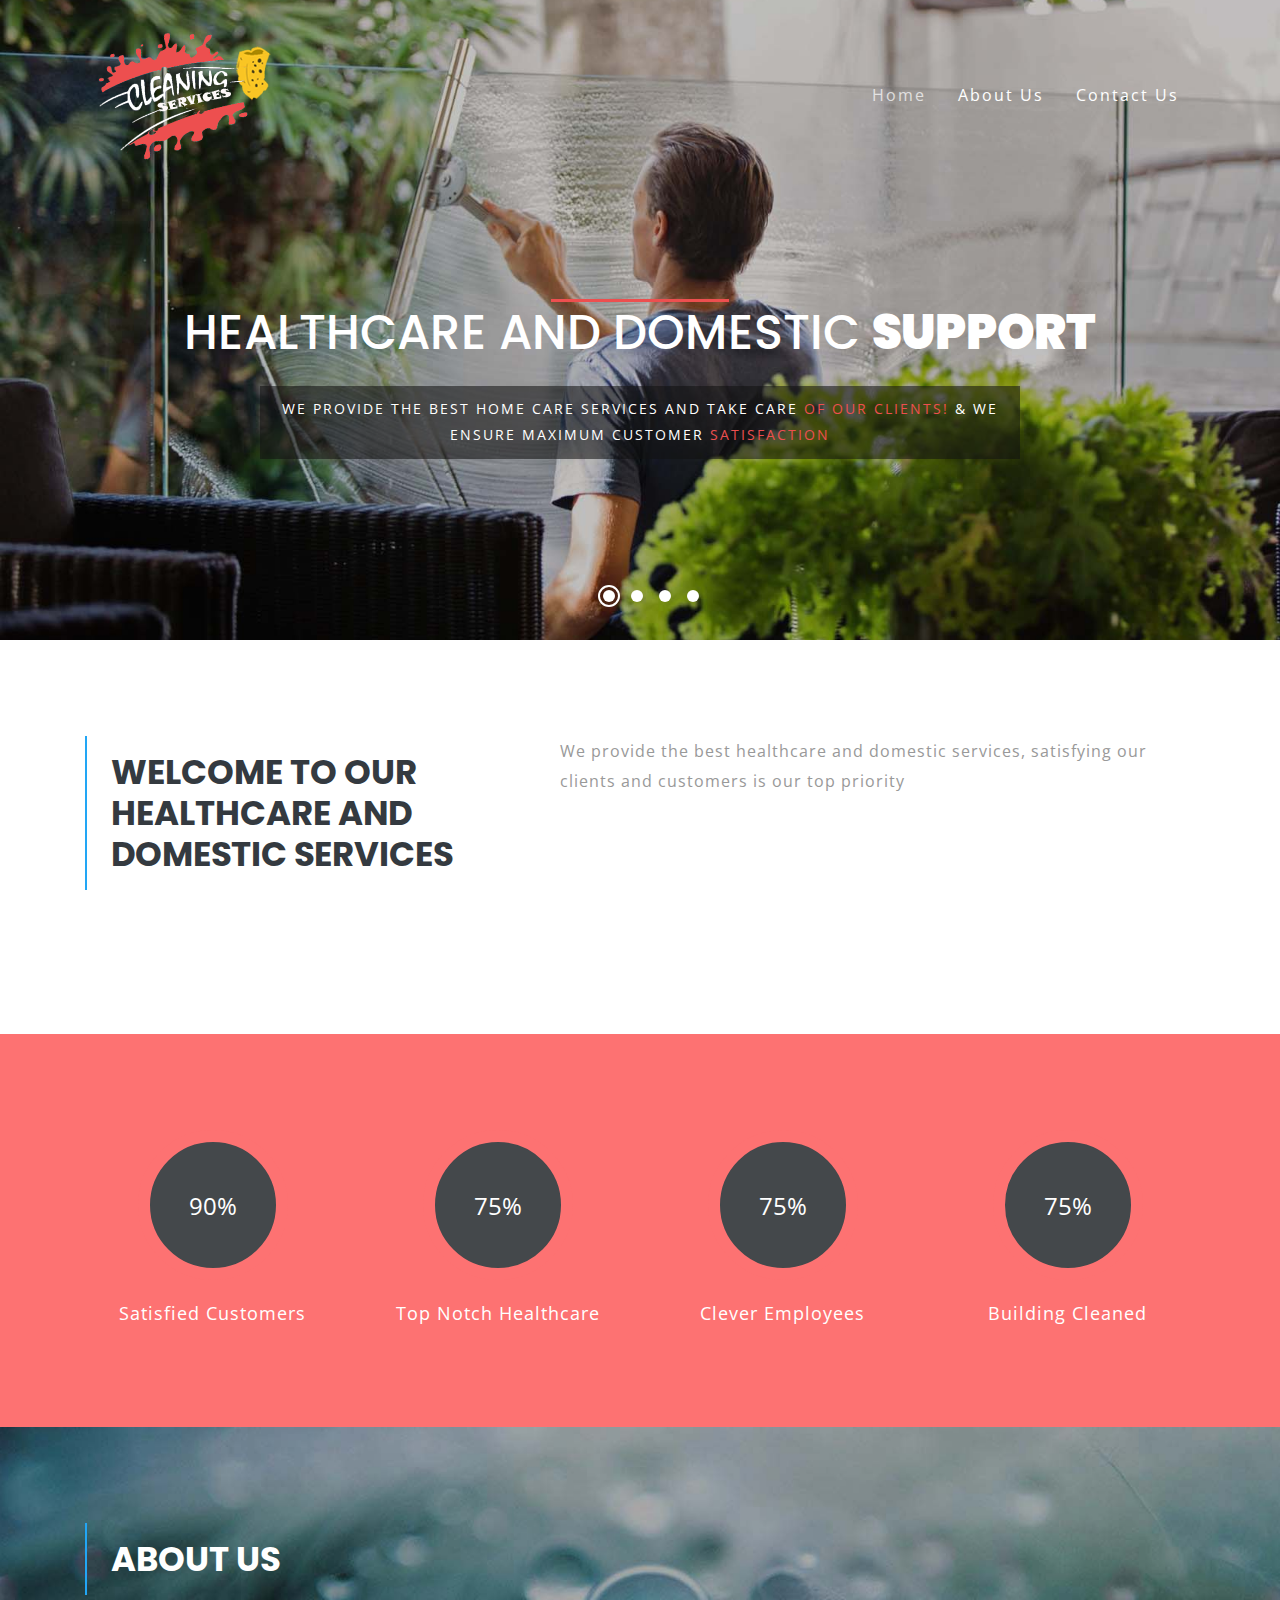
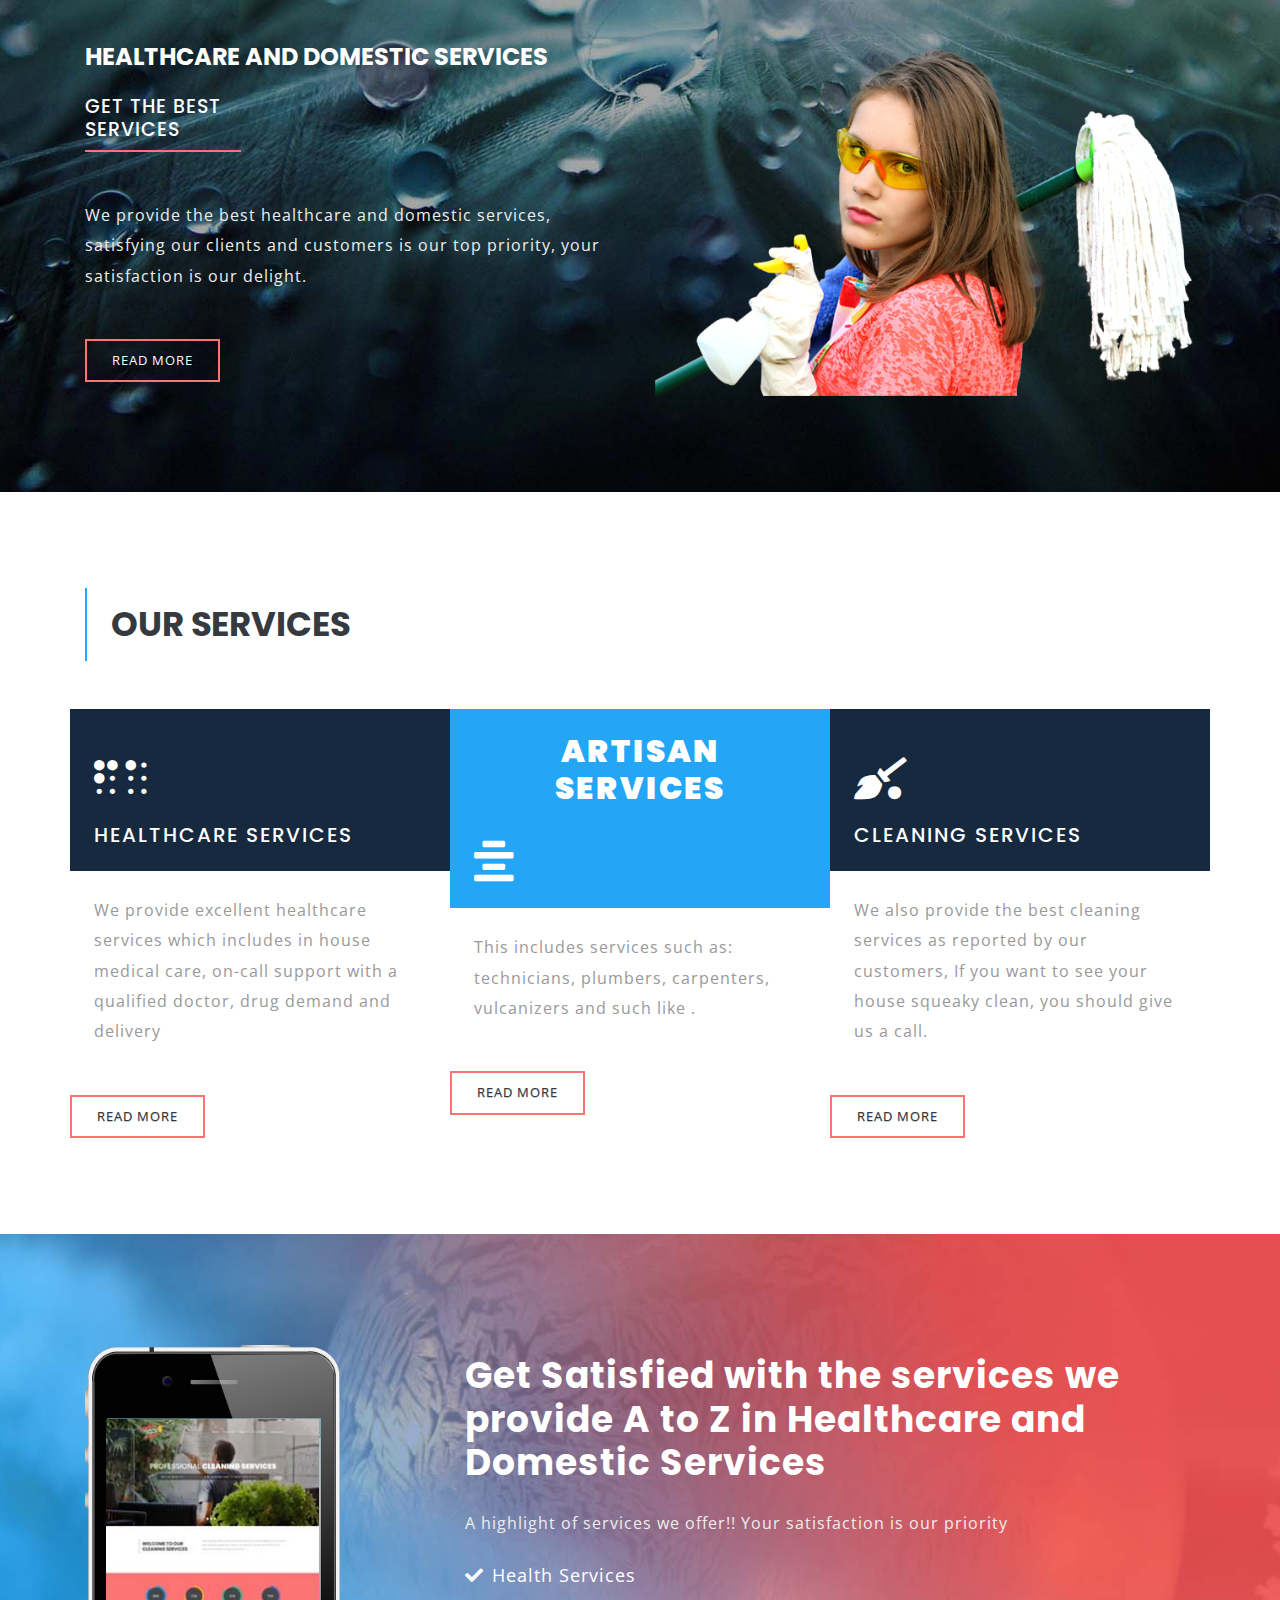
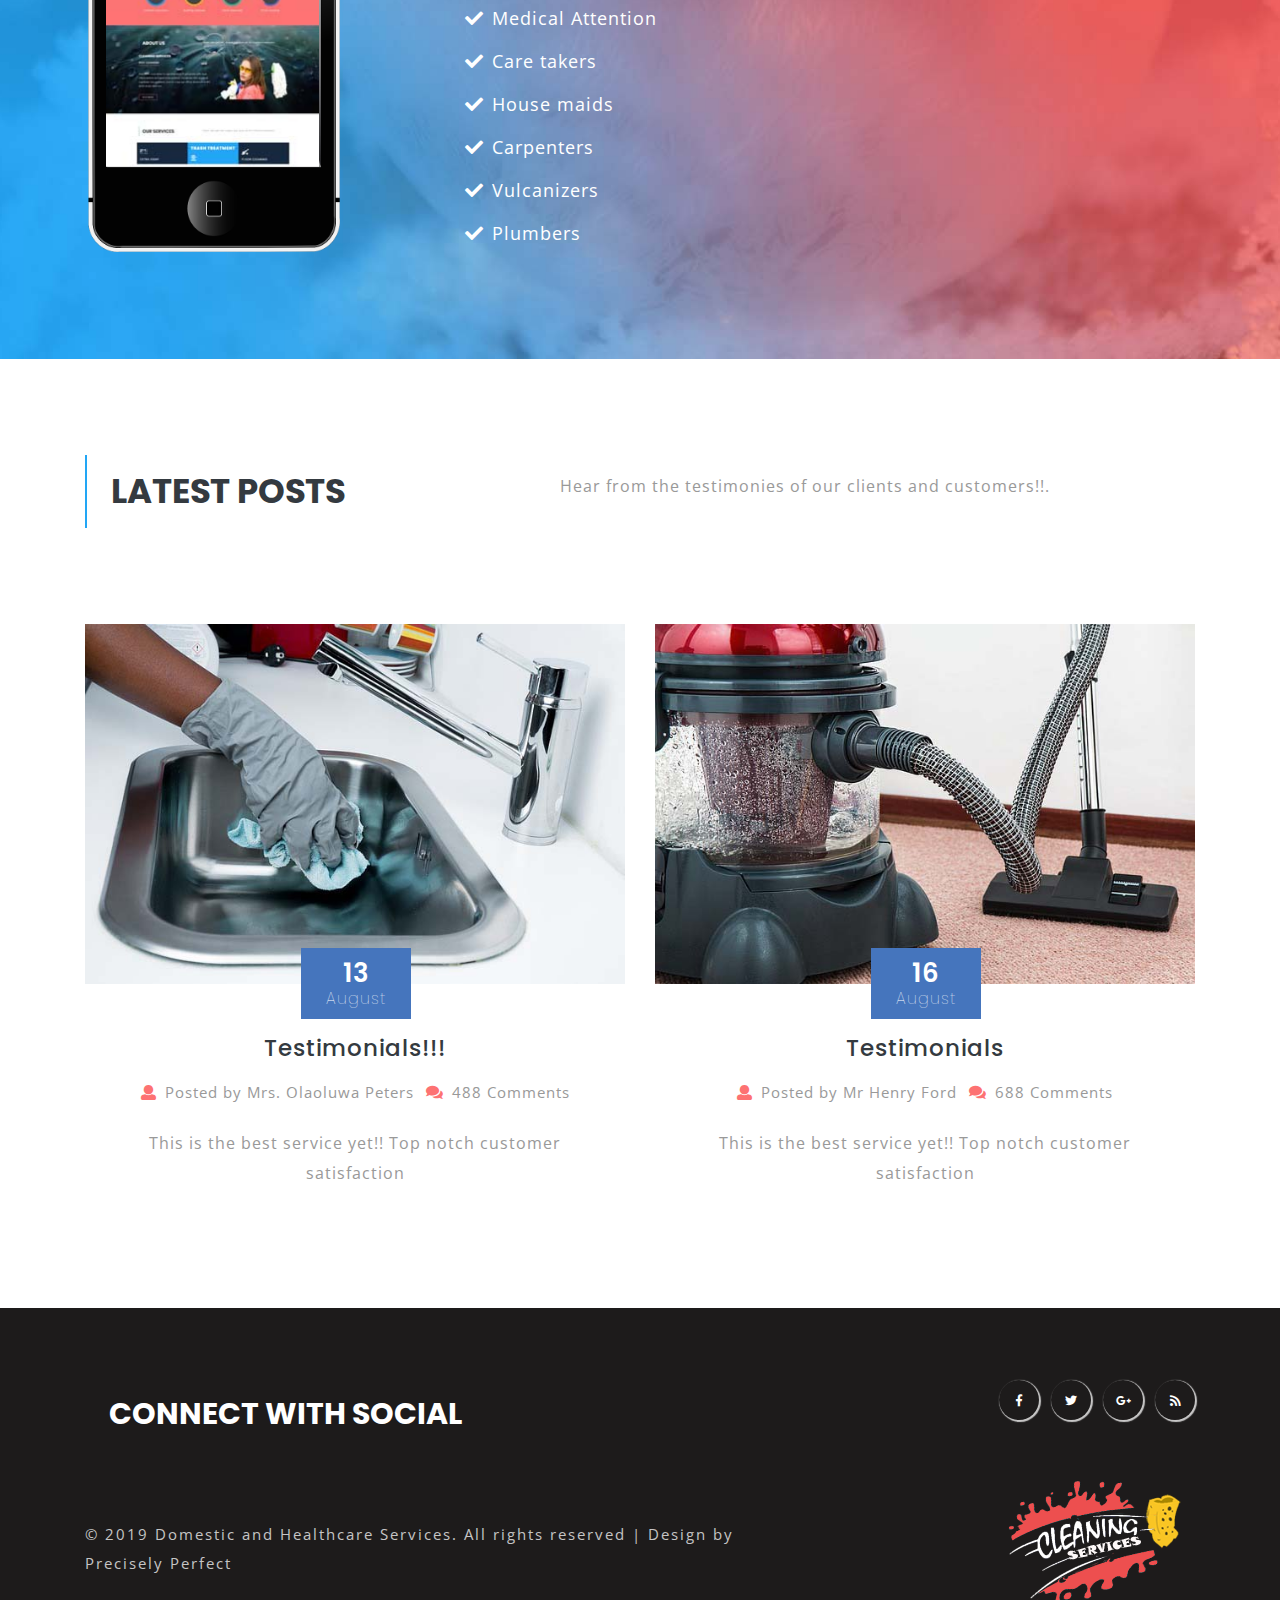
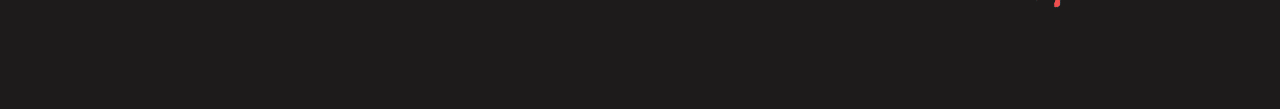
<file: web/index.html>
<!--
Author: W3layouts
Author URL: http://w3layouts.com
License: Creative Commons Attribution 3.0 Unported
License URL: http://creativecommons.org/licenses/by/3.0/
-->

<!DOCTYPE html>
<html lang="zxx">

<head>
	<title>Cleaning Services Home Service Category Bootstrap Responsive Template | Home :: W3layouts</title>
	<!-- Meta tag Keywords -->
	<meta name="viewport" content="width=device-width, initial-scale=1">
	<meta charset="UTF-8" />
	<meta name="keywords" content="Cleaning Services Responsive web template, Bootstrap Web Templates, Flat Web Templates, Android Compatible web template, Smartphone Compatible web template, free webdesigns for Nokia, Samsung, LG, SonyEricsson, Motorola web design" />
	<script>
		addEventListener("load", function () {
			setTimeout(hideURLbar, 0);
		}, false);

		function hideURLbar() {
			window.scrollTo(0, 1);
		}
	</script>
	<!-- //Meta tag Keywords -->

	<!-- Custom-Files -->
	<link rel="stylesheet" href="css/bootstrap.css">
	<!-- Bootstrap-Core-CSS -->
	<link rel="stylesheet" href="css/progresscircle.css">
	<!-- progress -->
	<link rel="stylesheet" href="css/style.css" type="text/css" media="all" />
	<!-- Style-CSS -->
	<link rel="stylesheet" href="css/fontawesome-all.css">
	<!-- Font-Awesome-Icons-CSS -->
	<!-- //Custom-Files -->

	<!-- Web-Fonts -->
	<link href="//fonts.googleapis.com/css?family=Open+Sans:300,300i,400,400i,600,600i,700,700i,800,800i&amp;subset=cyrillic,cyrillic-ext,greek,greek-ext,latin-ext,vietnamese"
	    rel="stylesheet">
	<link href="//fonts.googleapis.com/css?family=Poppins:100,100i,200,200i,300,300i,400,400i,500,500i,600,600i,700,700i,800,800i,900,900i&amp;subset=devanagari,latin-ext"
	    rel="stylesheet">
	<!-- //Web-Fonts -->

</head>

<body>
	<!-- header -->
	<header>
		<nav class="navbar navbar-expand-lg navbar-light py-0">
			<div class="container">
				<a class="navbar-brand" href="index.html">
					<img src="images/logo3.png" alt="" class="img-fluid">
				</a>
				<button class="navbar-toggler ml-md-auto" type="button" data-toggle="collapse" data-target="#navbarSupportedContent"
				    aria-controls="navbarSupportedContent" aria-expanded="false" aria-label="Toggle navigation">
					<span class="navbar-toggler-icon"></span>
				</button>

				<div class="collapse navbar-collapse" id="navbarSupportedContent">

					<ul class="navbar-nav ml-auto text-center">
						<li class="nav-item active">
							<a class="nav-link" href="index.html">Home
								<span class="sr-only">(current)</span>
							</a>
						</li>
						<li class="nav-item">
							<a class="nav-link" href="about.html">About Us</a>
						</li>
						<!-- <li class="nav-item dropdown">
							<a class="nav-link dropdown-toggle" href="#" id="navbarDropdown" role="button" data-toggle="dropdown"
							    aria-haspopup="true" aria-expanded="false">
								Pages
							</a>
							<div class="dropdown-menu" aria-labelledby="navbarDropdown">
								<a class="dropdown-item" href="single.html">Cleaner's Blog</a>
								<a class="dropdown-item" href="about.html">Team</a>
								<div class="dropdown-divider"></div>
								<a class="dropdown-item" href="gallery.html">Gallery</a>
							</div>
						</li> -->
						<!-- <li class="nav-item">
							<a class="nav-link" href="offers.html">Our Offers</a>
						</li> -->
						<li class="nav-item">
							<a class="nav-link" href="contact.html">Contact Us</a>
						</li>
					</ul>
				</div>
			</div>
		</nav>
	</header>
	<!-- //header -->

	<!-- banner -->
	<div class="callbacks_container">
		<ul class="rslides" id="slider3">
			<li>
				<div class="slider-info banner-w3-1">
					<div class="w3l-overlay">
						<div class="banner-text text-center container">
							<h3 class="text-white mb-4 text-uppercase">Healthcare and Domestic
								<span> Support</span>
							</h3>
							<p class="movetxt text-white text-uppercase">We provide the best home care services and take care
								<span>of our clients!</span> & We ensure maximum customer
								<span>satisfaction</span>
							</p>
						</div>
					</div>
				</div>
			</li>
			<li>
				<div class="slider-info banner-w3-2">
					<div class="w3l-overlay">
						<div class="banner-text text-center container">
							<h3 class="text-white mb-4 text-uppercase">Professional 
								<span> cleaning services</span>
							</h3>
							<p class="movetxt text-white text-uppercase">We like when it's
								<span>clean around!</span> & We working hard to make your place
								<span>clean</span>
							</p>
						</div>
					</div>
				</div>
			</li>
			<li>
				<div class="slider-info banner-w3-3">
					<div class="w3l-overlay">
						<div class="banner-text text-center container">
							<h3 class="text-white mb-4 text-uppercase">Professional
								<span> home care services</span>
							</h3>
							<p class="movetxt text-white text-uppercase">We like when it's
								<span>clean around!</span> & We working hard to make your place
								<span>clean</span>
							</p>
						</div>
					</div>
				</div>
			</li>
			<li>
				<div class="slider-info banner-w3-4">
					<div class="w3l-overlay">
						<div class="banner-text text-center container">
							<h3 class="text-white mb-4 text-uppercase">Professional
								<span> health care services</span>
							</h3>
							<p class="movetxt text-white text-uppercase">We provide immediate and satisfying
								<span>healthcare services!</span> 
								<span></span>
							</p>
						</div>
					</div>
				</div>
			</li>
		</ul>
	</div>
	<!-- //banner -->

	<!-- banner bottom -->
	<div class="about py-5">
		<div class="container py-xl-5 py-lg-3">
			<div class="row">
				<div class="col-lg-5 agileits_works-grid">
					<h3 class="tittle mb-xl-5 mb-4 text-dark text-uppercase font-weight-bold pl-4 py-3">Welcome to our
						<span>Healthcare and Domestic Services</span>
					</h3>
				</div>
				<div class="col-lg-7 agileits_works-grid1 mt-lg-0 mt-4">
					<p>We provide the best healthcare and domestic services, satisfying our clients and customers is our top priority</p>
				</div>
			</div>
		</div>
	</div>
	<!-- //banner bottom -->

	<!-- progress -->
	<div class="progress-w3ls py-5 text-center">
		<div class="container py-xl-5 py-lg-3">
			<div class="row">
				<div class="col-md-3 col-sm-6">
					<div class="progress blue">
						<span class="progress-left">
							<span class="progress-bar"></span>
						</span>
						<span class="progress-right">
							<span class="progress-bar"></span>
						</span>
						<div class="progress-value">90%</div>

					</div>
					<p class="text-white progress-texts mt-3">Satisfied Customers</p>
				</div>
				<div class="col-md-3 col-sm-6 mt-sm-0 mt-4">
					<div class="progress yellow">
						<span class="progress-left">
							<span class="progress-bar"></span>
						</span>
						<span class="progress-right">
							<span class="progress-bar"></span>
						</span>
						<div class="progress-value">75%</div>

					</div>
					<p class="text-white progress-texts mt-3">Top Notch Healthcare</p>
				</div>
				<div class="col-md-3 col-sm-6 mt-md-0 mt-4">
					<div class="progress green">
						<span class="progress-left">
							<span class="progress-bar"></span>
						</span>
						<span class="progress-right">
							<span class="progress-bar"></span>
						</span>
						<div class="progress-value">75%</div>

					</div>
					<p class="text-white progress-texts mt-3">Clever Employees</p>
				</div>
				<div class="col-md-3 col-sm-6 mt-md-0 mt-4">
					<div class="progress pink">
						<span class="progress-left">
							<span class="progress-bar"></span>
						</span>
						<span class="progress-right">
							<span class="progress-bar"></span>
						</span>
						<div class="progress-value">75%</div>
					</div>
					<p class="text-white progress-texts mt-3">Building Cleaned</p>
				</div>
			</div>
		</div>
	</div>
	<!-- //progress -->

	<!-- middle section -->
	<section class="middle-w3ls py-5">
		<div class="container py-xl-5 py-lg-3">
			<div class="row">
				<div class="col-lg-5 agileits_works-grid">
					<h2 class="tittle mb-xl-5 mb-4 text-white text-uppercase font-weight-bold pl-4 py-3">About Us</h2>
				</div>
				<div class="col-lg-7 para-right-title">
					<p class="py-3 text-white"></p>
				</div>
			</div>
			<div class="row">
				<div class="col-lg-6">
					<h4 class="text-white text-uppercase font-weight-bold">Healthcare and Domestic Services</h4>
					<h6 class="text-white text-uppercase sec-text border-bottom pb-2 mt-4">Get the best services</h6>
					<p class="my-5 white-forming">We provide the best healthcare and domestic services, satisfying our clients and customers is our top priority, 
						your satisfaction is our delight.</p>
					<a href="about.html" class="btn btn-sm animated-button victoria-two">Read More</a>
				</div>
				<div class="col-lg-6 mt-sm-0 mt-3">
					<img src="images/a1.png" alt="" class="img-fluid" />
				</div>
			</div>
		</div>
	</section>
	<!-- //middle section -->

	<!-- services -->
	<section class="services-w3ls py-5">
		<div class="container py-xl-5 py-lg-3">
			<div class="row">
				<div class="col-lg-5 agileits_works-grid">
					<h3 class="tittle mb-xl-5 mb-4 text-dark text-uppercase font-weight-bold pl-4 py-3">Our Services</h3>
				</div>
				<div class="col-lg-7 para-right-title">
					<!-- <p class="py-3">Totam rem aperiam, eaque ipsa quae ab illo inventore explicabo.</p> -->
				</div>
			</div>
			<div class="row">
				<div class="col-md-4 p-sm-0">
					<div class="icons-w3ls text-white p-4">
						<i class="fas fa-braille py-4"></i>
						<h5 class="text-uppercase">Healthcare Services</h5>
					</div>
					<p class="p-4">
						We provide excellent healthcare services which includes in house medical care, on-call support with a qualified doctor, drug demand and delivery</p>
					<a href="offers.html" class="btn btn-sm animated-button victoria-two text-dark mt-4">Read More</a>
				</div>
				<div class="col-md-4 p-sm-0 my-md-0 my-5">
					<div class="icons-w3ls text-white p-4 mid-sec-agile">
						<h5 class="text-uppercase pb-2 text-center">Artisan Services</h5>
						<i class="fas fa-align-center pt-4"></i>
					</div>
					<p class="p-4">This includes services such as:
							technicians,
							plumbers,
							carpenters,
							vulcanizers and such like
							 .</p>
					<a href="#" class="btn btn-sm animated-button victoria-two text-dark mt-4">Read More</a>
				</div>
				<div class="col-md-4 p-sm-0">
					<div class="icons-w3ls text-white p-4">
						<i class="fas fa-quidditch py-4"></i>
						<h5 class="text-uppercase">Cleaning Services</h5>
					</div>
					<p class="p-4">We also provide the best cleaning services as reported by our customers, If you want to see your house squeaky clean, you should give us a call.</p>
					<a href="#" class="btn btn-sm animated-button victoria-two text-dark mt-4">Read More</a>
				</div>
			</div>
		</div>
	</section>
	<!-- //services -->

	<!-- mobile section -->
	<div class="feature py-5">
		<div class="container py-xl-5 py-lg-3">
			<div class="row">
				<div class="col-xl-3 col-lg-4">
					<div class="phone text-lg-left text-center">
						<img alt="" src="images/iphone.png" class="img-fluid phone-img-w3ls">
						<div class="iphone5-screen">
							<div id="carouselExampleSlidesOnly" class="carousel slide" data-ride="carousel">
								<!-- Wrapper for slides -->
								<div class="carousel-inner">
									<div class="carousel-item item-1 active">
									</div>
									<div class="carousel-item item-2">
									</div>
									<div class="carousel-item item-3">
									</div>
									<div class="carousel-item item-4">
									</div>
								</div>
							</div>
						</div>
					</div>
				</div>
				<div class="col-xl-8 col-lg-7 offset-xl-1 mt-4">
					<h3 class="text-white font-weight-bold text-mobile-w3">Get Satisfied with the services we provide A to Z in
						Healthcare and Domestic Services</h3>
					<p class="white-forming my-4">A highlight of services we offer!! Your satisfaction is our priority
						</p>
					<ul class="list-unstyled text-white">
						<li class="list-agiles">
							<i class="fas fa-check mr-2"></i>Health Services</li>
						<li class="list-agiles my-3">
							<i class="fas fa-check mr-2"></i>Medical Attention</li>
						<li class="list-agiles my-3">
							<i class="fas fa-check mr-2"></i>Care takers</li>
						<li class="list-agiles my-3">
							<i class="fas fa-check mr-2"></i>House maids</li>
						<li class="list-agiles my-3">
							<i class="fas fa-check mr-2"></i>Carpenters</li>
						<li class="list-agiles my-3">
							<i class="fas fa-check mr-2"></i>Vulcanizers</li>
						<li class="list-agiles my-3">
							<i class="fas fa-check mr-2"></i>Plumbers</li>
					</ul>
				</div>
			</div>
		</div>
	</div>
	<!-- //mobile section -->

	<!-- posts -->
	<section class="news-w3ls py-5">
		<div class="container py-xl-5 py-lg-3">
			<div class="row">
				<div class="col-lg-5 agileits_works-grid">
					<h3 class="tittle mb-xl-5 mb-4 text-dark text-uppercase font-weight-bold pl-4 py-3">Latest Posts</h3>
				</div>
				<div class="col-lg-7 para-right-title">
					<p class="py-3">Hear from the testimonies of our clients and customers!!.
					</p>
				</div>
			</div>
			<div class="row package-grids mt-5">
				<div class="col-md-6 posts-w3ls">
					<div class="price-top">
						<a href="single.html">
							<img src="images/l2.jpg" alt="" class="img-fluid" />
						</a>
						<h3>13
							<span>August</span>
						</h3>
					</div>
					<div class="post-w3ls-bottom p-4 text-center">
						<h4 class="text-dark mb-3 mt-4">Testimonials!!!</h4>
						<ul class="list-unstyled">
							<li class="mr-2">
								<a href="single.html">
									<i class="fas fa-user mr-2"></i>Posted by Mrs. Olaoluwa Peters</a>
							</li>
							<li>
								<a href="single.html">
									<i class="fas fa-comments mr-2"></i>488 Comments</a>
							</li>
						</ul>

						<p class="mt-4">
							This is the best service yet!! Top notch customer satisfaction
						</p>
					</div>
				</div>
				<div class="col-md-6 posts-w3ls mt-md-0 mt-4">
					<div class="price-top">
						<a href="single.html">
							<img src="images/l1.jpg" alt="" class="img-fluid" />
						</a>
						<h3>16
							<span>August</span>
						</h3>
					</div>
					<div class="post-w3ls-bottom p-4 text-center">
						<h4 class="text-dark mb-3 mt-4">Testimonials</h4>
						<ul class="list-unstyled">
							<li class="mr-2">
								<a href="single.html">
									<i class="fas fa-user mr-2"></i>Posted by Mr Henry Ford</a>
							</li>
							<li>
								<a href="single.html">
									<i class="fas fa-comments mr-2"></i>688 Comments</a>
							</li>
						</ul>

						<p class="mt-4">This is the best service yet!! Top notch customer satisfaction</p>
					</div>
				</div>
			</div>
		</div>
	</section>
	<!-- //posts -->

	<!-- footer -->
	<footer class="py-4">
		<div class="container py-xl-5 py-lg-3">
			<div class="row">
				<div class="col-md-8 footer-title">
						<h1 class="tittle text-white text-uppercase font-weight-bold pl-4 py-3">Connect with Social</h1>
				</div>
				<div class="col-md-4 logo-2 text-md-right text-center mt-md-0 mt-4">
					<!-- social icons -->
					<div class="social-icons text-md-right text-center">
						<ul class="list-unstyled">
							<li>
								<a href="#" class="fab fa-facebook-f icon-border facebook rounded-circle"> </a>
							</li>
							<li class="mx-2">
								<a href="#" class="fab fa-twitter icon-border twitter rounded-circle"> </a>
							</li>
							<li>
								<a href="#" class="fab fa-google-plus-g icon-border googleplus rounded-circle"> </a>
							</li>
							<li class="ml-2">
								<a href="#" class="fas fa-rss icon-border rss rounded-circle"> </a>
							</li>
						</ul>
					</div>
					<!-- //social icons -->
				</div>
			</div>
			<div class="row">
				<div class="col-md-8 copy">
					<p class="mt-md-5 pt-md-4">&copy; 2019 Domestic and Healthcare Services. All rights reserved | Design by
						Precisely Perfect
					</p>
				</div>
				<div class="col-md-4 logo-2 text-md-right text-center">
					<a class="logo-footer" href="index.html">
						<img src="images/logo3.png" alt="" class="img-fluid">
					</a>
				</div>
			</div>
		</div>
	</footer>
	<!-- //footer -->

	<!-- Js files -->
	<!-- JavaScript -->
	<script src="js/jquery-2.2.3.min.js"></script>
	<!-- Default-JavaScript-File -->

	<!-- Banner Responsiveslides -->
	<script src="js/responsiveslides.min.js"></script>
	<script>
		// You can also use "$(window).load(function() {"
		$(function () {
			// Slideshow 4
			$("#slider3").responsiveSlides({
				auto: true,
				pager: true,
				nav: false,
				speed: 500,
				namespace: "callbacks",
				before: function () {
					$('.events').append("<li>before event fired.</li>");
				},
				after: function () {
					$('.events').append("<li>after event fired.</li>");
				}
			});

		});
	</script>
	<!-- // Banner Responsiveslides -->

	<!-- progresscircle -->
	<script src="js/progresscircle.js"></script>
	<script>
		$('.circlechart').circlechart(); // Initialization
	</script>
	<!-- //progresscircle -->

	<!-- smooth scrolling -->
	<script src="js/SmoothScroll.min.js"></script>
	<!-- move-top -->
	<script src="js/move-top.js"></script>
	<!-- easing -->
	<script src="js/easing.js"></script>
	<!--  necessary snippets for few javascript files -->
	<script src="js/cleaning.js"></script>

	<script src="js/bootstrap.js"></script>
	<!-- Necessary-JavaScript-File-For-Bootstrap -->

	<!-- //Js files -->

</body>

</html>
</file>
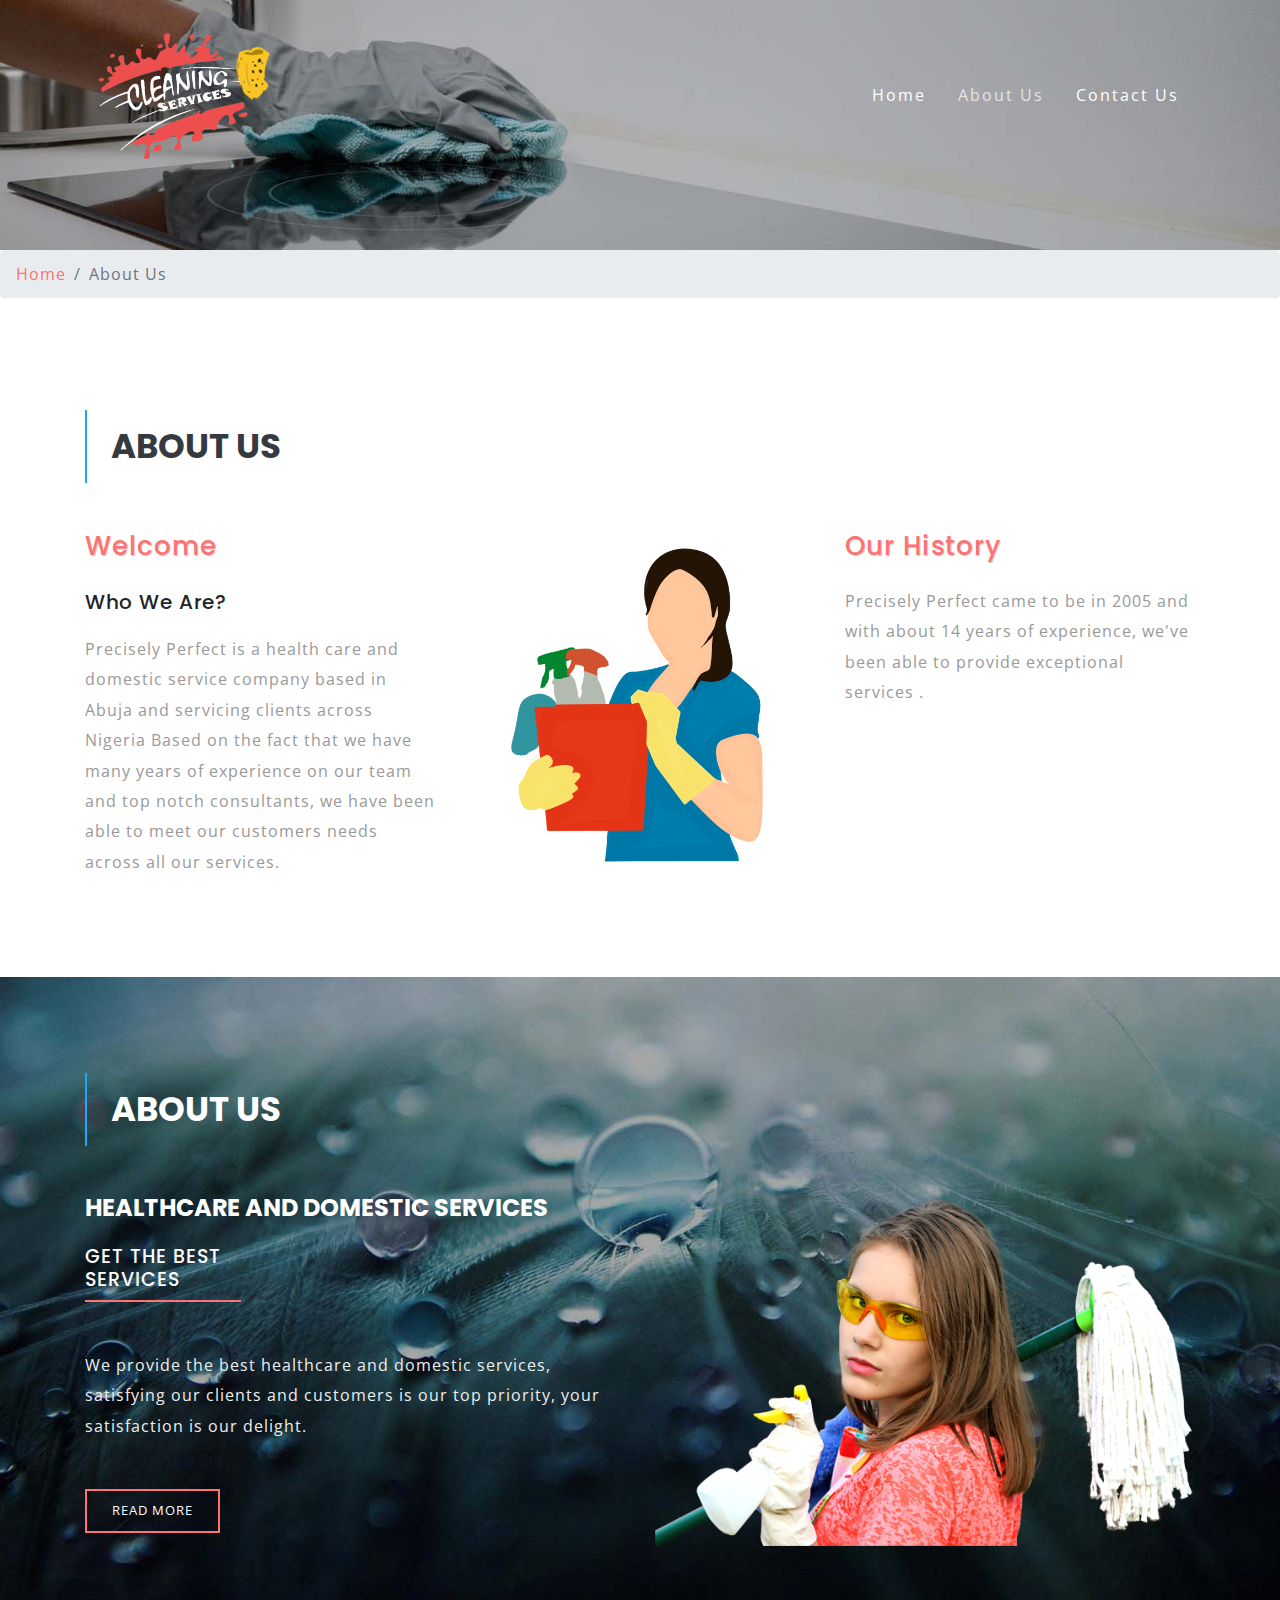
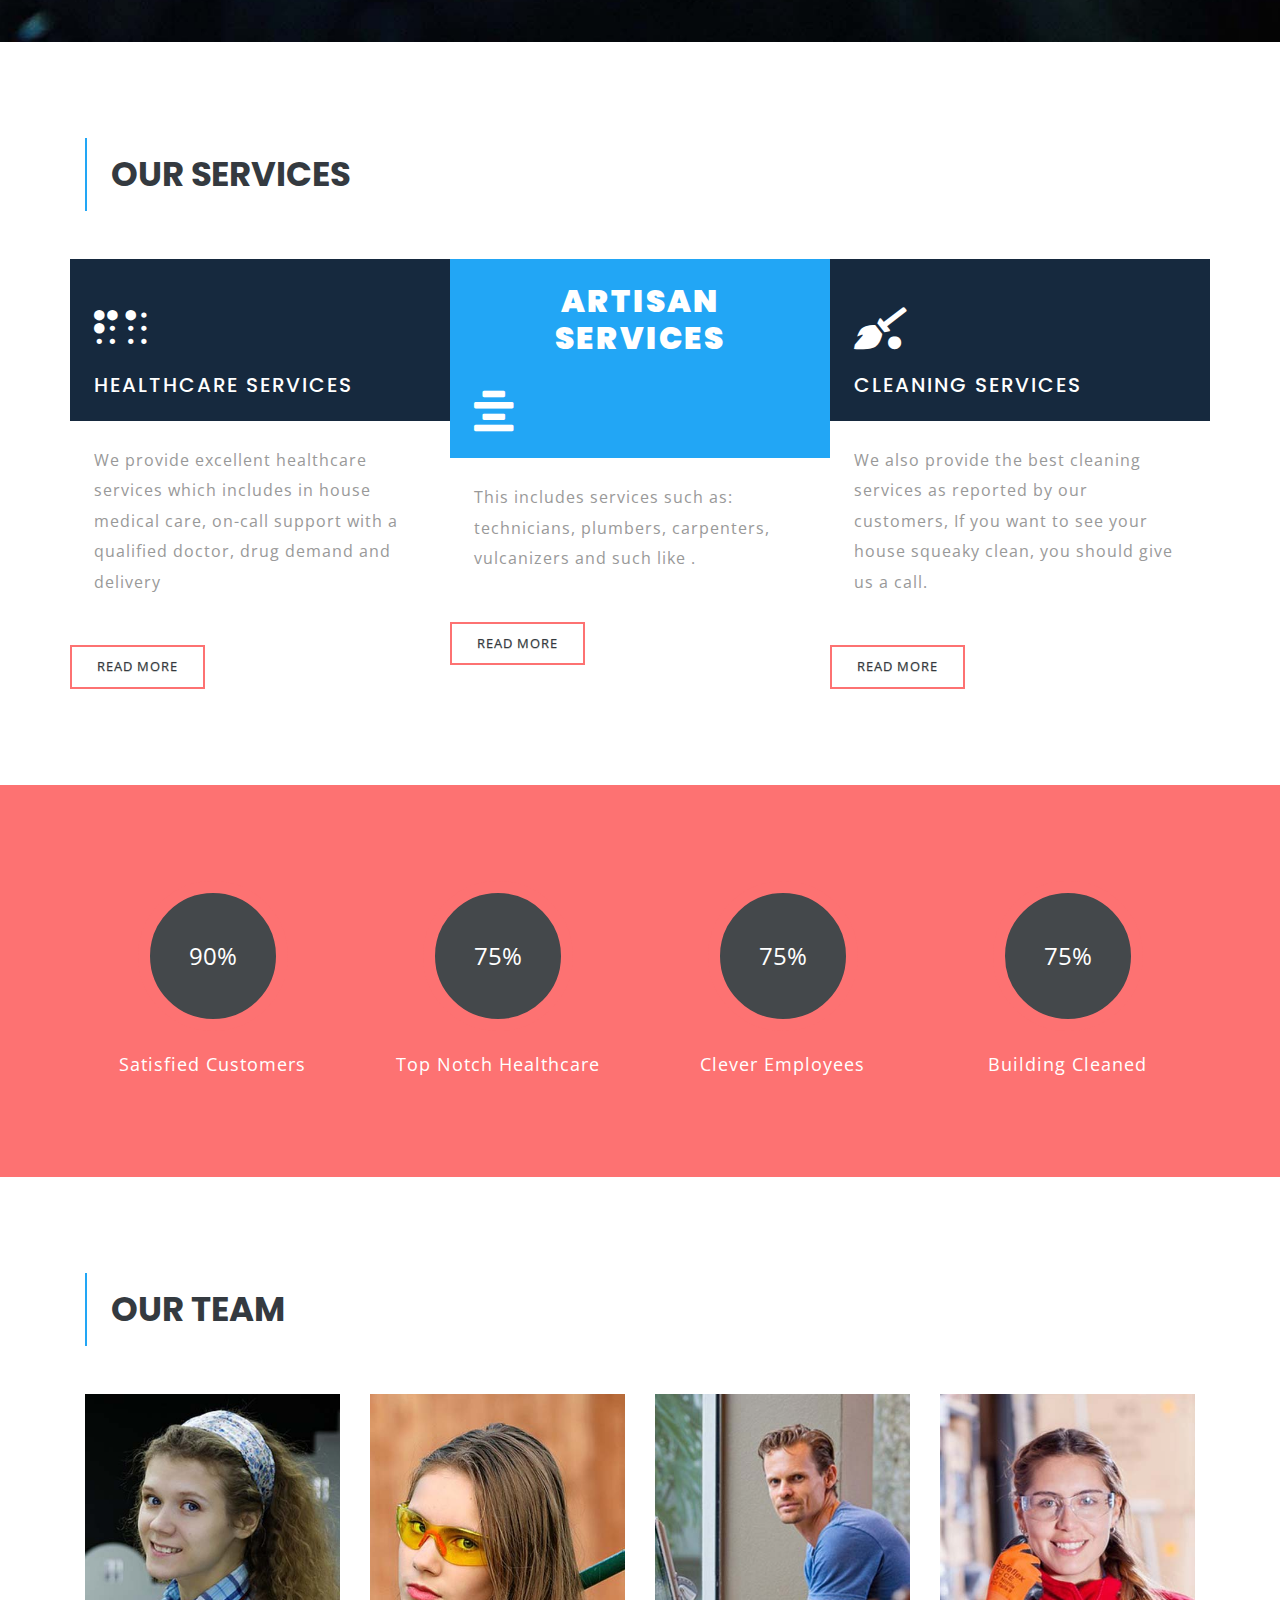
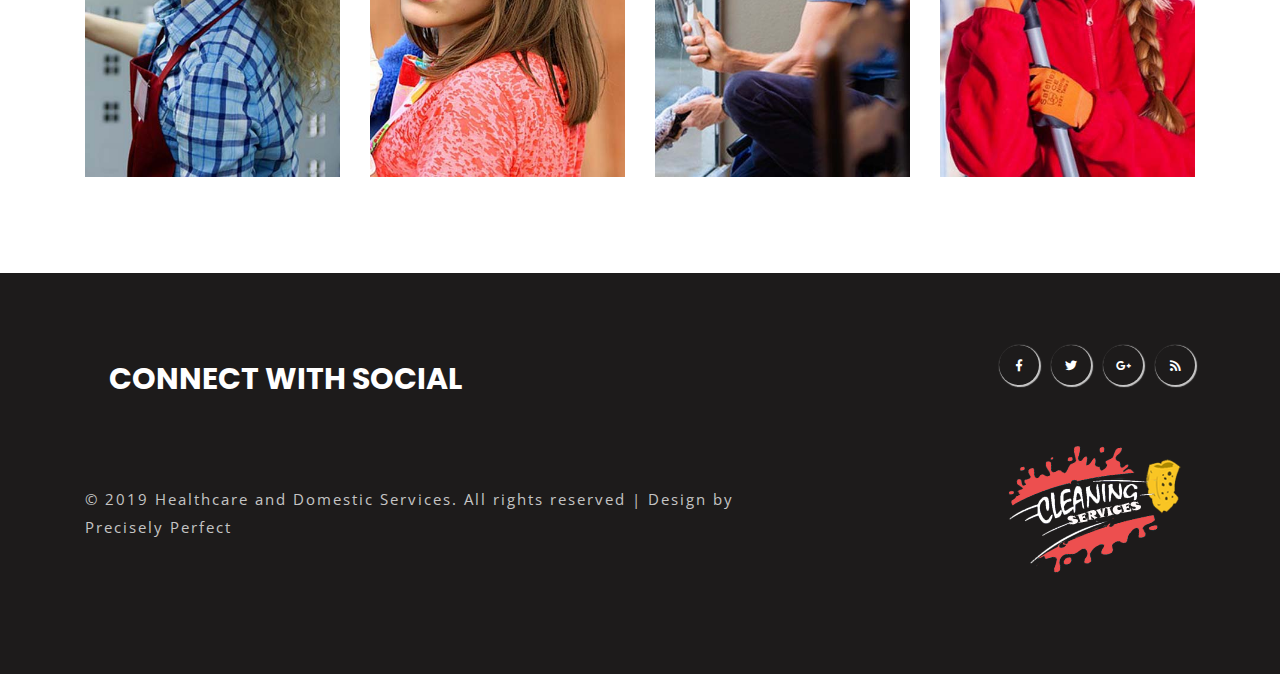
<file: web/about.html>
<!--
Author: W3layouts
Author URL: http://w3layouts.com
License: Creative Commons Attribution 3.0 Unported
License URL: http://creativecommons.org/licenses/by/3.0/
-->

<!DOCTYPE html>
<html lang="zxx">

<head>
	<title>Cleaning Services Home Service Category Bootstrap Responsive Template | About Us :: W3layouts</title>
	<!-- Meta tag Keywords -->
	<meta name="viewport" content="width=device-width, initial-scale=1">
	<meta charset="UTF-8" />
	<meta name="keywords" content="Cleaning Services Responsive web template, Bootstrap Web Templates, Flat Web Templates, Android Compatible web template, Smartphone Compatible web template, free webdesigns for Nokia, Samsung, LG, SonyEricsson, Motorola web design" />
	<script>
		addEventListener("load", function () {
			setTimeout(hideURLbar, 0);
		}, false);

		function hideURLbar() {
			window.scrollTo(0, 1);
		}
	</script>
	<!-- //Meta tag Keywords -->

	<!-- Custom-Files -->
	<link rel="stylesheet" href="css/bootstrap.css">
	<!-- Bootstrap-Core-CSS -->
	<link rel="stylesheet" href="css/progresscircle.css">
	<!-- progress -->
	<link rel="stylesheet" href="css/style.css" type="text/css" media="all" />
	<!-- Style-CSS -->
	<link rel="stylesheet" href="css/fontawesome-all.css">
	<!-- Font-Awesome-Icons-CSS -->
	<!-- //Custom-Files -->

	<!-- Web-Fonts -->
	<link href="//fonts.googleapis.com/css?family=Open+Sans:300,300i,400,400i,600,600i,700,700i,800,800i&amp;subset=cyrillic,cyrillic-ext,greek,greek-ext,latin-ext,vietnamese"
	    rel="stylesheet">
	<link href="//fonts.googleapis.com/css?family=Poppins:100,100i,200,200i,300,300i,400,400i,500,500i,600,600i,700,700i,800,800i,900,900i&amp;subset=devanagari,latin-ext"
	    rel="stylesheet">
	<!-- //Web-Fonts -->

</head>

<body>
	<!-- header -->
	<header>
		<nav class="navbar navbar-expand-lg navbar-light py-0">
			<div class="container">
				<a class="navbar-brand" href="index.html">
					<img src="images/logo3.png" alt="" class="img-fluid">
				</a>
				<button class="navbar-toggler ml-md-auto" type="button" data-toggle="collapse" data-target="#navbarSupportedContent"
				    aria-controls="navbarSupportedContent" aria-expanded="false" aria-label="Toggle navigation">
					<span class="navbar-toggler-icon"></span>
				</button>

				<div class="collapse navbar-collapse" id="navbarSupportedContent">
					<ul class="navbar-nav ml-auto text-center">
						<li class="nav-item">
							<a class="nav-link" href="index.html">Home
								<span class="sr-only">(current)</span>
							</a>
						</li>
						<li class="nav-item active">
							<a class="nav-link" href="about.html">About Us</a>
						</li>
						<!-- <li class="nav-item dropdown">
							<a class="nav-link dropdown-toggle" href="#" id="navbarDropdown" role="button" data-toggle="dropdown"
							    aria-haspopup="true" aria-expanded="false">
								Pages
							</a>
							<div class="dropdown-menu" aria-labelledby="navbarDropdown">
								<a class="dropdown-item" href="single.html">Cleaner's Blog</a>
								<a class="dropdown-item scroll" href="#team">Team</a>
								<div class="dropdown-divider"></div>
								<a class="dropdown-item" href="gallery.html">Gallery</a>
							</div>
						</li>
						<li class="nav-item">
							<a class="nav-link" href="offers.html">Our Offers</a>
						</li> -->
						<li class="nav-item">
							<a class="nav-link" href="contact.html">Contact Us</a>
						</li>
					</ul>
				</div>
			</div>
		</nav>
	</header>
	<!-- //header -->

	<!-- banner 2 -->
	<div class="banner2-w3ls">

	</div>
	<!-- //banner 2 -->
	<!-- page details -->
	<div class="breadcrumb-agile">
		<nav aria-label="breadcrumb">
			<ol class="breadcrumb">
				<li class="breadcrumb-item">
					<a href="index.html">Home</a>
				</li>
				<li class="breadcrumb-item active" aria-current="page">About Us</li>
			</ol>
		</nav>
	</div>
	<!-- //page details -->

	<!-- about -->
	<div class="about-w3ls-welcome py-5">
		<div class="container py-xl-5 py-lg-3">
			<h3 class="tittle mb-xl-5 mb-4 text-dark text-uppercase font-weight-bold pl-4 py-3">About Us</h3>
			<div class="row w3ls-welcome-grids">
				<div class="col-xl-4 w3l-welcome-left">
					<h4 class="mb-4 title-2-agiles">Welcome</h4>
					<h5>Who We Are?</h5>
					<p class="mt-3">Precisely Perfect is a health care and domestic service company based in Abuja and servicing clients across Nigeria
						<span>Based on the fact that we have many years of experience on our team and top notch consultants, we have been able to meet our customers needs
							across all our services.</span>
					</p>
				</div>
				<div class="col-xl-4 w3l-welcome-img my-xl-0 my-4 text-center">
					<img src="images/c1.png" alt="" class="img-fluid">
				</div>
				<div class="col-xl-4 w3l-welcome-left">
					<h4 class="mb-4 title-2-agiles">Our History</h4>
					<!-- <h5>Mollis porttitor nibh, id mauris porta et.</h5> -->
					<p class="mt-3">Precisely Perfect came to be in 2005 and with about 14 years of experience, we've been able to provide exceptional services
						<span>.</span>
					</p>
					<!-- <div class="w3l-button">
						<a href="single.html" class="btn btn-sm animated-button victoria-two text-dark mt-4">Read More</a>
					</div> -->
				</div>
			</div>
		</div>
	</div>
	<!-- //about -->

	<!-- middle section -->
	<section class="middle-w3ls py-5">
			<div class="container py-xl-5 py-lg-3">
				<div class="row">
					<div class="col-lg-5 agileits_works-grid">
						<h2 class="tittle mb-xl-5 mb-4 text-white text-uppercase font-weight-bold pl-4 py-3">About Us</h2>
					</div>
					<div class="col-lg-7 para-right-title">
						<p class="py-3 text-white"></p>
					</div>
				</div>
				<div class="row">
					<div class="col-lg-6">
						<h4 class="text-white text-uppercase font-weight-bold">Healthcare and Domestic Services</h4>
						<h6 class="text-white text-uppercase sec-text border-bottom pb-2 mt-4">Get the best services</h6>
						<p class="my-5 white-forming">We provide the best healthcare and domestic services, satisfying our clients and customers is our top priority, 
							your satisfaction is our delight.</p>
						<a href="about.html" class="btn btn-sm animated-button victoria-two">Read More</a>
					</div>
					<div class="col-lg-6 mt-sm-0 mt-3">
						<img src="images/a1.png" alt="" class="img-fluid" />
					</div>
				</div>
			</div>
		</section>
	<!-- //middle section -->

	<!-- services -->
	<section class="services-w3ls py-5">
			<div class="container py-xl-5 py-lg-3">
				<div class="row">
					<div class="col-lg-5 agileits_works-grid">
						<h3 class="tittle mb-xl-5 mb-4 text-dark text-uppercase font-weight-bold pl-4 py-3">Our Services</h3>
					</div>
					<div class="col-lg-7 para-right-title">
						<!-- <p class="py-3">Totam rem aperiam, eaque ipsa quae ab illo inventore explicabo.</p> -->
					</div>
				</div>
				<div class="row">
					<div class="col-md-4 p-sm-0">
						<div class="icons-w3ls text-white p-4">
							<i class="fas fa-braille py-4"></i>
							<h5 class="text-uppercase">Healthcare Services</h5>
						</div>
						<p class="p-4">
							We provide excellent healthcare services which includes in house medical care, on-call support with a qualified doctor, drug demand and delivery</p>
						<a href="#" class="btn btn-sm animated-button victoria-two text-dark mt-4">Read More</a>
					</div>
					<div class="col-md-4 p-sm-0 my-md-0 my-5">
						<div class="icons-w3ls text-white p-4 mid-sec-agile">
							<h5 class="text-uppercase pb-2 text-center">Artisan Services</h5>
							<i class="fas fa-align-center pt-4"></i>
						</div>
						<p class="p-4">This includes services such as:
								technicians,
								plumbers,
								carpenters,
								vulcanizers and such like
								 .</p>
						<a href="#" class="btn btn-sm animated-button victoria-two text-dark mt-4">Read More</a>
					</div>
					<div class="col-md-4 p-sm-0">
						<div class="icons-w3ls text-white p-4">
							<i class="fas fa-quidditch py-4"></i>
							<h5 class="text-uppercase">Cleaning Services</h5>
						</div>
						<p class="p-4">We also provide the best cleaning services as reported by our customers, If you want to see your house squeaky clean, you should give us a call.</p>
						<a href="#" class="btn btn-sm animated-button victoria-two text-dark mt-4">Read More</a>
					</div>
				</div>
			</div>
		</section>
	<!-- //services -->

	<!-- progress -->
	<div class="progress-w3ls py-5 text-center">
			<div class="container py-xl-5 py-lg-3">
				<div class="row">
					<div class="col-md-3 col-sm-6">
						<div class="progress blue">
							<span class="progress-left">
								<span class="progress-bar"></span>
							</span>
							<span class="progress-right">
								<span class="progress-bar"></span>
							</span>
							<div class="progress-value">90%</div>
	
						</div>
						<p class="text-white progress-texts mt-3">Satisfied Customers</p>
					</div>
					<div class="col-md-3 col-sm-6 mt-sm-0 mt-4">
						<div class="progress yellow">
							<span class="progress-left">
								<span class="progress-bar"></span>
							</span>
							<span class="progress-right">
								<span class="progress-bar"></span>
							</span>
							<div class="progress-value">75%</div>
	
						</div>
						<p class="text-white progress-texts mt-3">Top Notch Healthcare</p>
					</div>
					<div class="col-md-3 col-sm-6 mt-md-0 mt-4">
						<div class="progress green">
							<span class="progress-left">
								<span class="progress-bar"></span>
							</span>
							<span class="progress-right">
								<span class="progress-bar"></span>
							</span>
							<div class="progress-value">75%</div>
	
						</div>
						<p class="text-white progress-texts mt-3">Clever Employees</p>
					</div>
					<div class="col-md-3 col-sm-6 mt-md-0 mt-4">
						<div class="progress pink">
							<span class="progress-left">
								<span class="progress-bar"></span>
							</span>
							<span class="progress-right">
								<span class="progress-bar"></span>
							</span>
							<div class="progress-value">75%</div>
						</div>
						<p class="text-white progress-texts mt-3">Building Cleaned</p>
					</div>
				</div>
			</div>
		</div>
	<!-- //progress -->

	<!-- team -->
	<div class="team py-5" id="team">
		<div class="container py-xl-5 py-lg-3">
			<div class="row">
				<div class="col-lg-5 agileits_works-grid">
					<h2 class="tittle mb-xl-5 mb-4 text-dark text-uppercase font-weight-bold pl-4 py-3">Our Team</h2>
				</div>
				<div class="col-lg-7 para-right-title">
					<!-- <p class="py-3">Totam rem aperiam, eaque ipsa quae ab illo inventore explicabo.</p> -->
				</div>
			</div>
			<div class="row team-row">
				<div class="col-lg-3 col-6 team-grids">
					<div class="team-img">
						<img class="img-fluid" src="images/t1.jpg" alt="">
						<div class="captn">
							<div class="captn-top">
								<h4>Petey Cruiser</h4>
								<p>sed do eiusmod tempor ut labore et dolore</p>
							</div>
							<div class="wthree-social-grids">
								<ul>
									<li>
										<a href="#">
											<i class="fab fa-facebook-f "></i>
										</a>
									</li>
									<li>
										<a href="#">
											<i class="fab fa-twitter"></i>
										</a>
									</li>
									<li>
										<a href="#">
											<i class="fas fa-rss"></i>
										</a>
									</li>
								</ul>
							</div>
						</div>
					</div>
				</div>
				<div class="col-lg-3 col-6 team-grids">
					<div class="team-img">
						<img class="img-fluid" src="images/t2.jpg" alt="">
						<div class="captn">
							<div class="captn-top">
								<h4>Anna Sthesia</h4>
								<p>sed do eiusmod tempor ut labore et dolore</p>
							</div>
							<div class="wthree-social-grids">
								<ul>
									<li>
										<a href="#">
											<i class="fab fa-facebook-f "></i>
										</a>
									</li>
									<li>
										<a href="#">
											<i class="fab fa-twitter"></i>
										</a>
									</li>
									<li>
										<a href="#">
											<i class="fas fa-rss"></i>
										</a>
									</li>
								</ul>
							</div>
						</div>
					</div>
				</div>
				<div class="col-lg-3 col-6 team-grids mt-lg-0 mt-5">
					<div class="team-img">
						<img class="img-fluid" src="images/t3.jpg" alt="">
						<div class="captn">
							<div class="captn-top">
								<h4>Paige Turner</h4>
								<p>sed do eiusmod tempor ut labore et dolore</p>
							</div>
							<div class="wthree-social-grids">
								<ul>
									<li>
										<a href="#">
											<i class="fab fa-facebook-f "></i>
										</a>
									</li>
									<li>
										<a href="#">
											<i class="fab fa-twitter"></i>
										</a>
									</li>
									<li>
										<a href="#">
											<i class="fas fa-rss"></i>
										</a>
									</li>
								</ul>
							</div>
						</div>
					</div>
				</div>
				<div class="col-lg-3 col-6 team-grids mt-lg-0 mt-5">
					<div class="team-img">
						<img class="img-fluid" src="images/t4.jpg" alt="">
						<div class="captn">
							<div class="captn-top">
								<h4>Daniel Nyari</h4>
								<p>sed do eiusmod tempor ut labore et dolore</p>
							</div>
							<div class="wthree-social-grids">
								<ul>
									<li>
										<a href="#">
											<i class="fab fa-facebook-f "></i>
										</a>
									</li>
									<li>
										<a href="#">
											<i class="fab fa-twitter"></i>
										</a>
									</li>
									<li>
										<a href="#">
											<i class="fas fa-rss"></i>
										</a>
									</li>
								</ul>
							</div>
						</div>
					</div>
				</div>
			</div>
		</div>
	</div>
	<!-- //team -->

	<!-- footer -->
	<footer class="py-4">
		<div class="container py-xl-5 py-lg-3">
			<div class="row">
				<div class="col-md-8 footer-title">
						<h1 class="tittle text-white text-uppercase font-weight-bold pl-4 py-3">Connect with Social</h1>
				</div>
				<div class="col-md-4 logo-2 text-md-right text-center mt-md-0 mt-4">
					<!-- social icons -->
					<div class="social-icons text-md-right text-center">
						<ul class="list-unstyled">
							<li>
								<a href="#" class="fab fa-facebook-f icon-border facebook rounded-circle"> </a>
							</li>
							<li class="mx-2">
								<a href="#" class="fab fa-twitter icon-border twitter rounded-circle"> </a>
							</li>
							<li>
								<a href="#" class="fab fa-google-plus-g icon-border googleplus rounded-circle"> </a>
							</li>
							<li class="ml-2">
								<a href="#" class="fas fa-rss icon-border rss rounded-circle"> </a>
							</li>
						</ul>
					</div>
					<!-- //social icons -->
				</div>
			</div>
			<div class="row">
				<div class="col-md-8 copy">
					<p class="mt-md-5 pt-md-4">&copy; 2019 Healthcare and Domestic Services. All rights reserved | Design by
						Precisely Perfect
					</p>
				</div>
				<div class="col-md-4 logo-2 text-md-right text-center">
					<a class="logo-footer" href="index.html">
						<img src="images/logo3.png" alt="" class="img-fluid">
					</a>
				</div>
			</div>
		</div>
	</footer>
	<!-- //footer -->


	<!-- Js files -->
	<!-- JavaScript -->
	<script src="js/jquery-2.2.3.min.js"></script>
	<!-- Default-JavaScript-File -->

	<!-- progresscircle -->
	<script src="js/progresscircle.js"></script>
	<script>
		$('.circlechart').circlechart(); // Initialization
	</script>
	<!-- //progresscircle -->

	<!-- smooth scrolling -->
	<script src="js/SmoothScroll.min.js"></script>
	<!-- move-top -->
	<script src="js/move-top.js"></script>
	<!-- easing -->
	<script src="js/easing.js"></script>
	<!--  necessary snippets for few javascript files -->
	<script src="js/cleaning.js"></script>

	<script src="js/bootstrap.js"></script>
	<!-- Necessary-JavaScript-File-For-Bootstrap -->

	<!-- //Js files -->

</body>

</html>
</file>
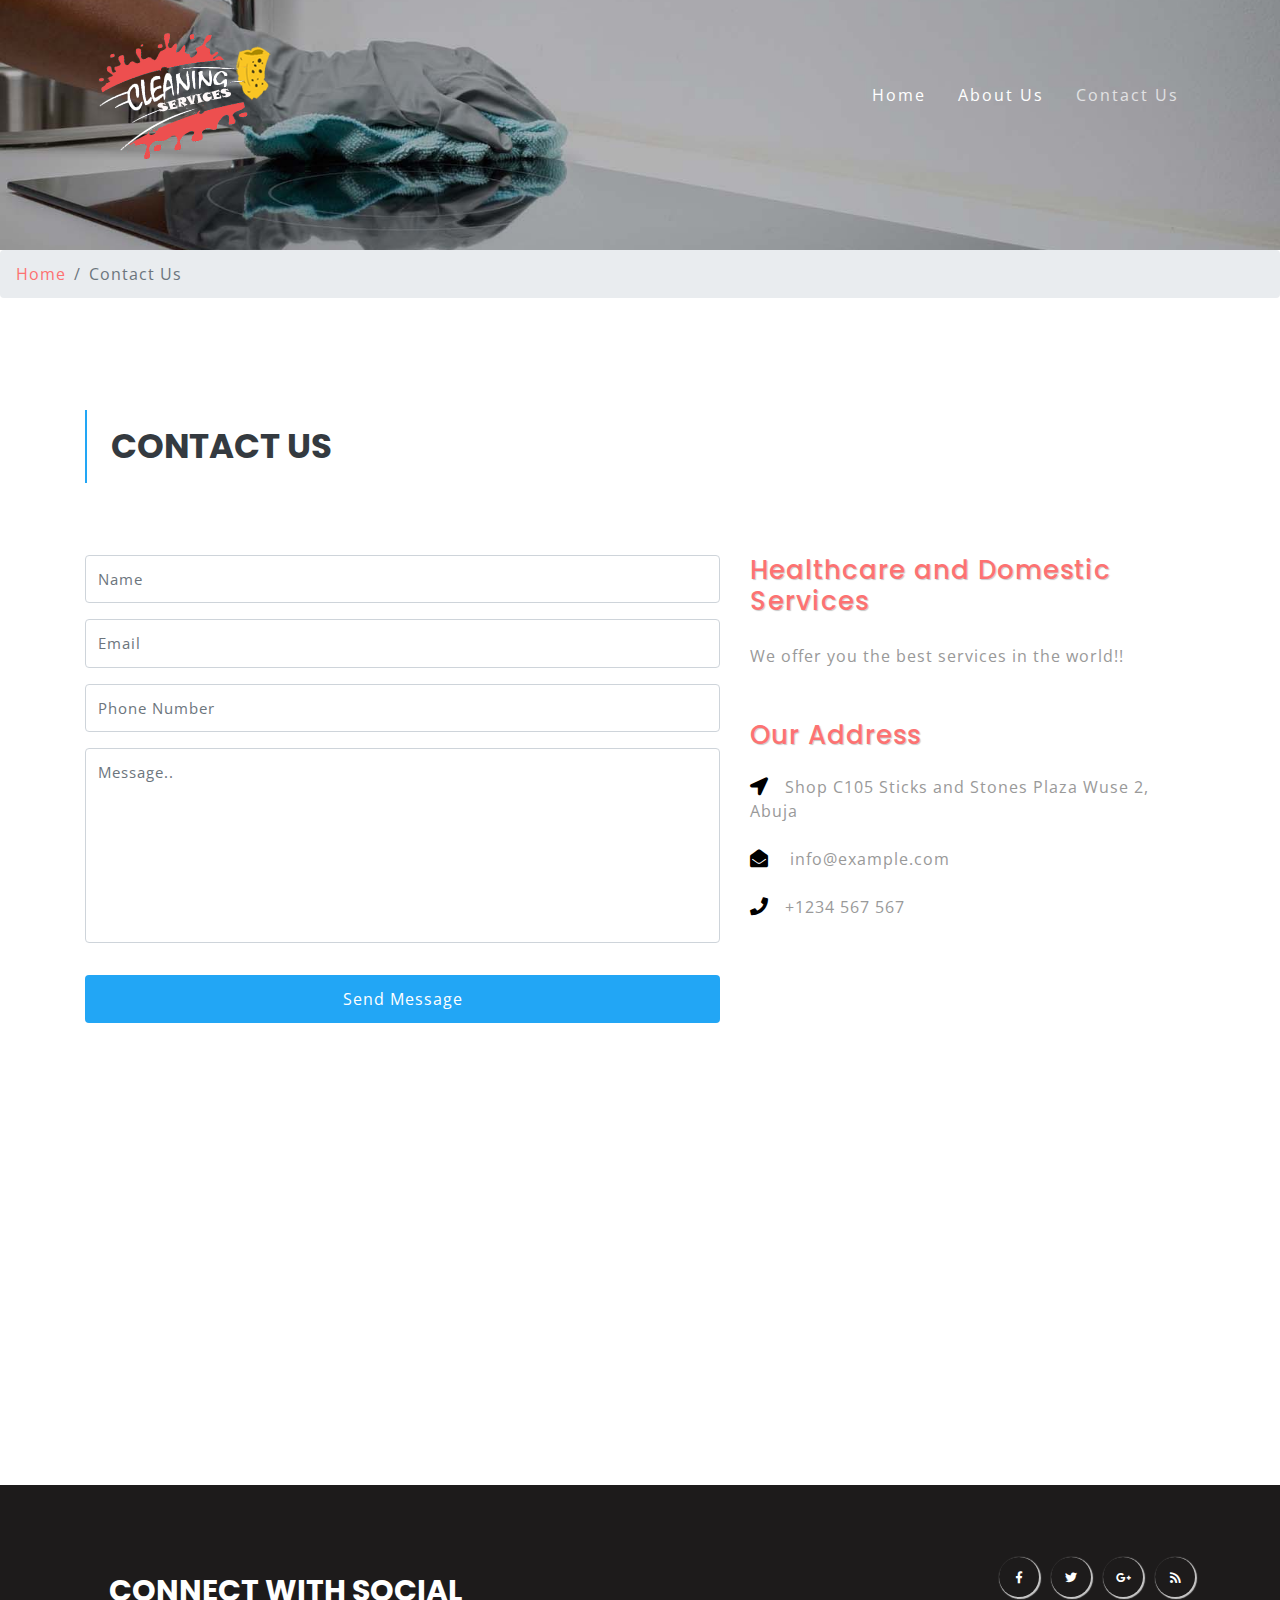
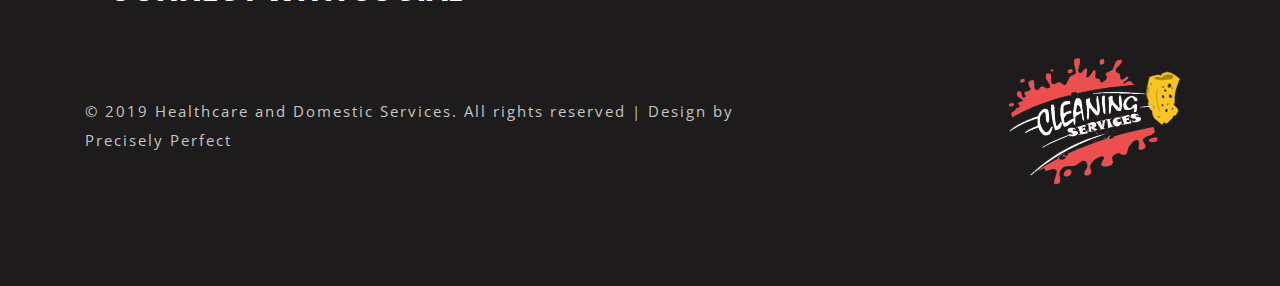
<file: web/contact.html>
<!--
Author: W3layouts
Author URL: http://w3layouts.com
License: Creative Commons Attribution 3.0 Unported
License URL: http://creativecommons.org/licenses/by/3.0/
-->

<!DOCTYPE html>
<html lang="zxx">
  <head>
    <title>
      Cleaning Services Home Service Category Bootstrap Responsive Template |
      Contact Us :: W3layouts
    </title>
    <!-- Meta tag Keywords -->
    <meta name="viewport" content="width=device-width, initial-scale=1" />
    <meta charset="UTF-8" />
    <meta
      name="keywords"
      content="Cleaning Services Responsive web template, Bootstrap Web Templates, Flat Web Templates, Android Compatible web template, Smartphone Compatible web template, free webdesigns for Nokia, Samsung, LG, SonyEricsson, Motorola web design"
    />
    <script>
      addEventListener(
        "load",
        function() {
          setTimeout(hideURLbar, 0);
        },
        false
      );

      function hideURLbar() {
        window.scrollTo(0, 1);
      }
    </script>
    <!-- //Meta tag Keywords -->

    <!-- Custom-Files -->
    <link rel="stylesheet" href="css/bootstrap.css" />
    <!-- Bootstrap-Core-CSS -->
    <link rel="stylesheet" href="css/style.css" type="text/css" media="all" />
    <!-- Style-CSS -->
    <link rel="stylesheet" href="css/fontawesome-all.css" />
    <!-- Font-Awesome-Icons-CSS -->
    <!-- //Custom-Files -->

    <!-- Web-Fonts -->
    <link
      href="//fonts.googleapis.com/css?family=Open+Sans:300,300i,400,400i,600,600i,700,700i,800,800i&amp;subset=cyrillic,cyrillic-ext,greek,greek-ext,latin-ext,vietnamese"
      rel="stylesheet"
    />
    <link
      href="//fonts.googleapis.com/css?family=Poppins:100,100i,200,200i,300,300i,400,400i,500,500i,600,600i,700,700i,800,800i,900,900i&amp;subset=devanagari,latin-ext"
      rel="stylesheet"
    />
    <!-- //Web-Fonts -->
  </head>

  <body>
    <!-- header -->
    <header>
      <nav class="navbar navbar-expand-lg navbar-light py-0">
        <div class="container">
          <a class="navbar-brand" href="index.html">
            <img src="images/logo3.png" alt="" class="img-fluid" />
          </a>
          <button
            class="navbar-toggler ml-md-auto"
            type="button"
            data-toggle="collapse"
            data-target="#navbarSupportedContent"
            aria-controls="navbarSupportedContent"
            aria-expanded="false"
            aria-label="Toggle navigation"
          >
            <span class="navbar-toggler-icon"></span>
          </button>

          <div class="collapse navbar-collapse" id="navbarSupportedContent">
            <ul class="navbar-nav ml-auto text-center">
              <li class="nav-item">
                <a class="nav-link" href="index.html"
                  >Home
                  <span class="sr-only">(current)</span>
                </a>
              </li>
              <li class="nav-item">
                <a class="nav-link" href="about.html">About Us</a>
              </li>
              <!-- <li class="nav-item dropdown">
							<a class="nav-link dropdown-toggle" href="#" id="navbarDropdown" role="button" data-toggle="dropdown"
							    aria-haspopup="true" aria-expanded="false">
								Pages
							</a>
							<div class="dropdown-menu" aria-labelledby="navbarDropdown">
								<a class="dropdown-item" href="single.html">Cleaner's Blog</a>
								<a class="dropdown-item" href="about.html">Team</a>
								<div class="dropdown-divider"></div>
								<a class="dropdown-item" href="gallery.html">Gallery</a>
							</div>
						</li>
						<li class="nav-item">
							<a class="nav-link" href="offers.html">Our Offers</a>
						</li> -->
              <li class="nav-item active">
                <a class="nav-link" href="contact.html">Contact Us</a>
              </li>
            </ul>
          </div>
        </div>
      </nav>
    </header>
    <!-- //header -->

    <!-- banner 2 -->
    <div class="banner2-w3ls"></div>
    <!-- //banner 2 -->
    <!-- page details -->
    <div class="breadcrumb-agile">
      <nav aria-label="breadcrumb">
        <ol class="breadcrumb">
          <li class="breadcrumb-item">
            <a href="index.html">Home</a>
          </li>
          <li class="breadcrumb-item active" aria-current="page">Contact Us</li>
        </ol>
      </nav>
    </div>
    <!-- //page details -->

    <!-- contact -->
    <div class="contact py-5">
      <div class="container py-xl-5 py-lg-3">
        <h2
          class="tittle mb-xl-5 mb-4 text-dark text-uppercase font-weight-bold pl-4 py-3"
        >
          Contact Us
        </h2>
        <div class="row contact_wthreerow agileits-w3layouts pt-4">
          <div class="col-lg-7 w3l_contact_form">
            <form action="#" method="post">
              <div class="form-group">
                <input
                  type="text"
                  name="Name"
                  class="form-control"
                  placeholder="Name"
                  required=""
                />
              </div>
              <div class="form-group">
                <input
                  type="email"
                  name="Email"
                  class="form-control"
                  placeholder="Email"
                  required=""
                />
              </div>
              <div class="form-group">
                <input
                  type="text"
                  name="Phone"
                  class="form-control"
                  placeholder="Phone Number"
                  required=""
                />
              </div>
              <div class="form-group">
                <textarea
                  name="Message"
                  class="form-control"
                  placeholder="Message.."
                ></textarea>
              </div>
              <input type="submit" value="Send Message" />
            </form>
          </div>
          <div class="col-lg-5 agileits_w3layouts_contact_gridl mt-lg-0 mt-5">
            <div class="agileits_mail_grid_right_grid">
              <h4 class="mb-4 title-2-agiles">
                Healthcare and Domestic Services
              </h4>
              <p>
                We offer you the best services in the world!!
              </p>
            </div>
            <div class="agileits_mail_grid_right_grid mt-md-5 mt-4">
              <h4 class="mb-4 title-2-agiles">Our Address</h4>
              <ul class="contact_info list-unstyled">
                <li>
                  <i class="fas fa-location-arrow mr-3"></i>Shop C105 Sticks and
                  Stones Plaza Wuse 2, Abuja
                </li>
                <li class="my-4">
                  <i class="fas fa-envelope-open mr-3"></i>
                  <a href="mailto:info@example.com">info@example.com</a>
                </li>
                <li><i class="fas fa-phone mr-3"></i>+1234 567 567</li>
              </ul>
            </div>
          </div>
        </div>
      </div>
    </div>
    <!-- //contact -->

    <!-- map -->
    <div class="w3ls_map">
      <iframe
        src="https://www.google.com/maps/embed?pb=!1m18!1m12!1m3!1d48306.05339877067!2d-74.245183970742!3d40.825144655510556!2m3!1f0!2f0!3f0!3m2!1i1024!2i768!4f13.1!3m3!1m2!1s0x89c2555646a723a1%3A0x449f3366d017b214!2sMontclair%2C+NJ%2C+USA!5e0!3m2!1sen!2sin!4v1465991700675"
        style="border:0"
      ></iframe>
    </div>
    <!-- //map -->

    <!-- footer -->
    <footer class="py-4">
      <div class="container py-xl-5 py-lg-3">
        <div class="row">
          <div class="col-md-8 footer-title">
            <h1
              class="tittle text-white text-uppercase font-weight-bold pl-4 py-3"
            >
              Connect with Social
            </h1>
          </div>
          <div class="col-md-4 logo-2 text-md-right text-center mt-md-0 mt-4">
            <!-- social icons -->
            <div class="social-icons text-md-right text-center">
              <ul class="list-unstyled">
                <li>
                  <a
                    href="#"
                    class="fab fa-facebook-f icon-border facebook rounded-circle"
                  >
                  </a>
                </li>
                <li class="mx-2">
                  <a
                    href="#"
                    class="fab fa-twitter icon-border twitter rounded-circle"
                  >
                  </a>
                </li>
                <li>
                  <a
                    href="#"
                    class="fab fa-google-plus-g icon-border googleplus rounded-circle"
                  >
                  </a>
                </li>
                <li class="ml-2">
                  <a href="#" class="fas fa-rss icon-border rss rounded-circle">
                  </a>
                </li>
              </ul>
            </div>
            <!-- //social icons -->
          </div>
        </div>
        <div class="row">
          <div class="col-md-8 copy">
            <p class="mt-md-5 pt-md-4">
              &copy; 2019 Healthcare and Domestic Services. All rights reserved
              | Design by Precisely Perfect
            </p>
          </div>
          <div class="col-md-4 logo-2 text-md-right text-center">
            <a class="logo-footer" href="index.html">
              <img src="images/logo3.png" alt="" class="img-fluid" />
            </a>
          </div>
        </div>
      </div>
    </footer>
    <!-- //footer -->

    <!-- Js files -->
    <!-- JavaScript -->
    <script src="js/jquery-2.2.3.min.js"></script>
    <!-- Default-JavaScript-File -->

    <!-- smooth scrolling -->
    <script src="js/SmoothScroll.min.js"></script>
    <!-- move-top -->
    <script src="js/move-top.js"></script>
    <!-- easing -->
    <script src="js/easing.js"></script>
    <!--  necessary snippets for few javascript files -->
    <script src="js/cleaning.js"></script>

    <script src="js/bootstrap.js"></script>
    <!-- Necessary-JavaScript-File-For-Bootstrap -->

    <!-- //Js files -->
  </body>
</html>
</file>
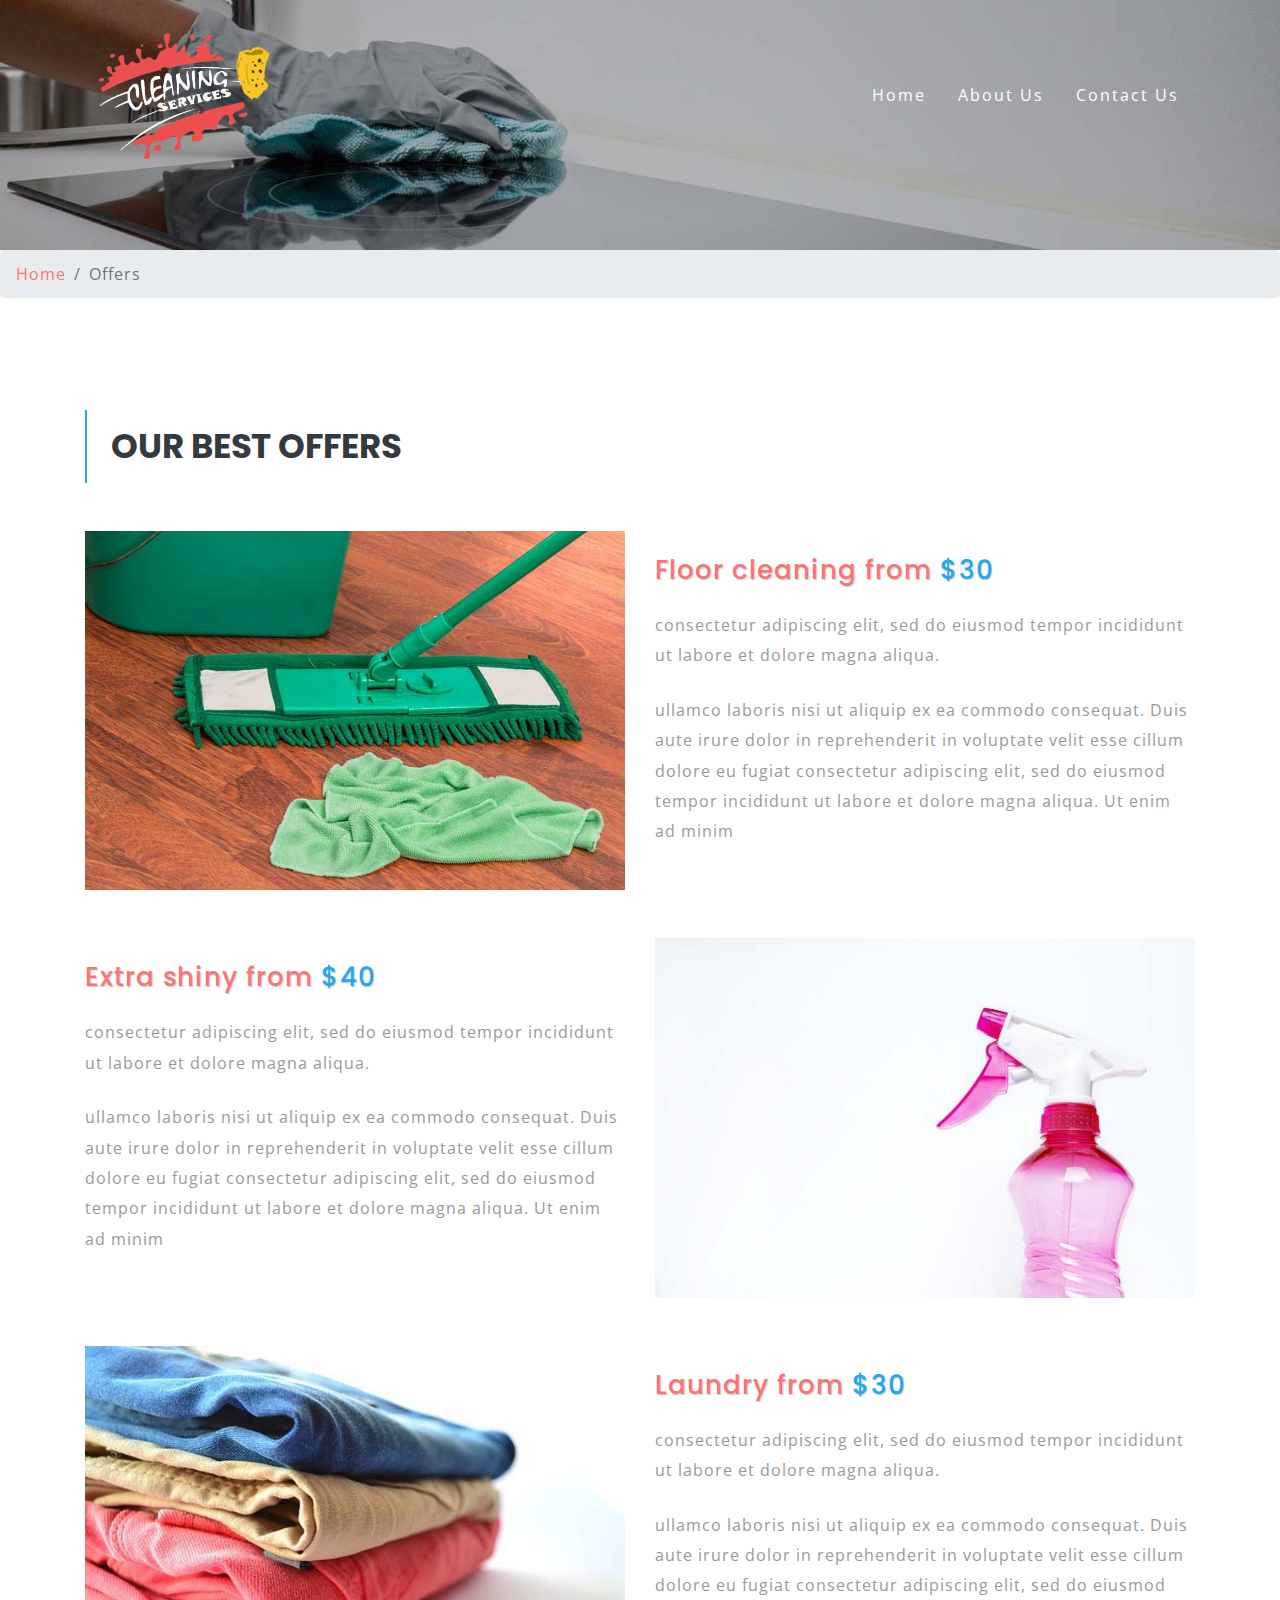
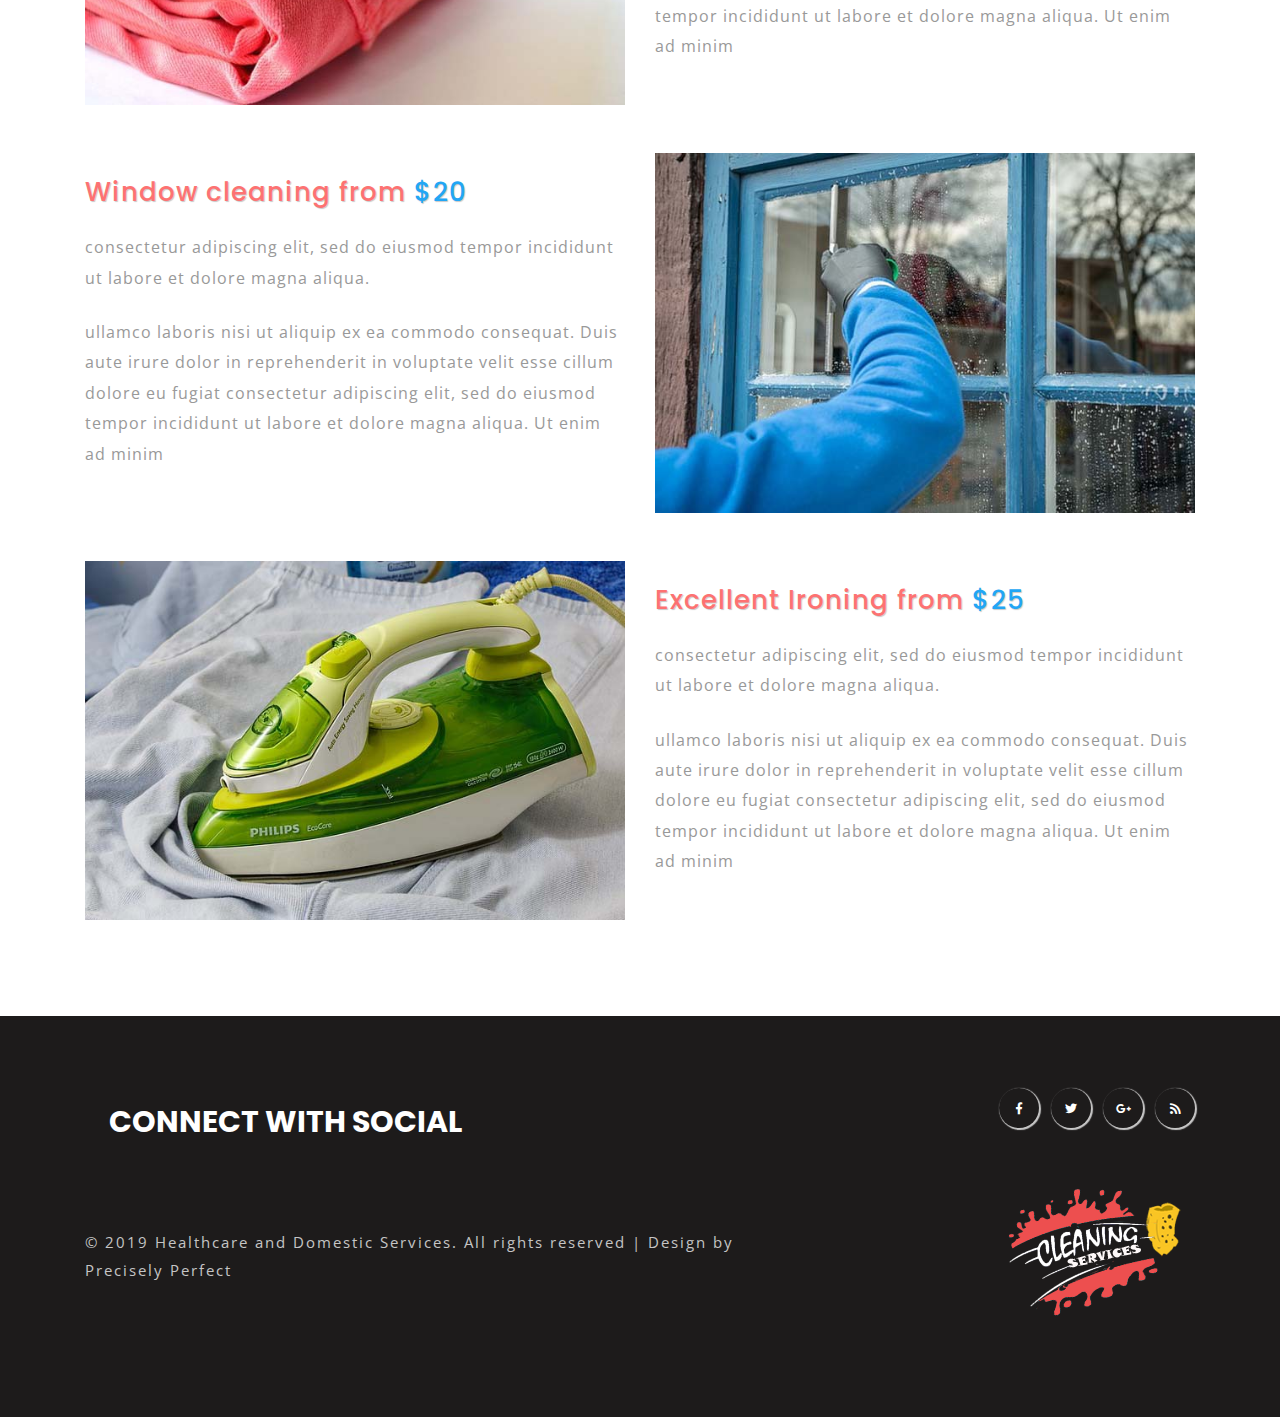
<file: web/offers.html>
<!--
Author: W3layouts
Author URL: http://w3layouts.com
License: Creative Commons Attribution 3.0 Unported
License URL: http://creativecommons.org/licenses/by/3.0/
-->

<!DOCTYPE html>
<html lang="zxx">
  <head>
    <title>
      Cleaning Services Home Service Category Bootstrap Responsive Template |
      Offers :: W3layouts
    </title>
    <!-- Meta tag Keywords -->
    <meta name="viewport" content="width=device-width, initial-scale=1" />
    <meta charset="UTF-8" />
    <meta
      name="keywords"
      content="Cleaning Services Responsive web template, Bootstrap Web Templates, Flat Web Templates, Android Compatible web template, Smartphone Compatible web template, free webdesigns for Nokia, Samsung, LG, SonyEricsson, Motorola web design"
    />
    <script>
      addEventListener(
        "load",
        function() {
          setTimeout(hideURLbar, 0);
        },
        false
      );

      function hideURLbar() {
        window.scrollTo(0, 1);
      }
    </script>
    <!-- //Meta tag Keywords -->

    <!-- Custom-Files -->
    <link rel="stylesheet" href="css/bootstrap.css" />
    <!-- Bootstrap-Core-CSS -->
    <link rel="stylesheet" href="css/style.css" type="text/css" media="all" />
    <!-- Style-CSS -->
    <link rel="stylesheet" href="css/fontawesome-all.css" />
    <!-- Font-Awesome-Icons-CSS -->
    <!-- //Custom-Files -->

    <!-- Web-Fonts -->
    <link
      href="//fonts.googleapis.com/css?family=Open+Sans:300,300i,400,400i,600,600i,700,700i,800,800i&amp;subset=cyrillic,cyrillic-ext,greek,greek-ext,latin-ext,vietnamese"
      rel="stylesheet"
    />
    <link
      href="//fonts.googleapis.com/css?family=Poppins:100,100i,200,200i,300,300i,400,400i,500,500i,600,600i,700,700i,800,800i,900,900i&amp;subset=devanagari,latin-ext"
      rel="stylesheet"
    />
    <!-- //Web-Fonts -->
  </head>

  <body>
    <!-- header -->
    <header>
      <nav class="navbar navbar-expand-lg navbar-light py-0">
        <div class="container">
          <a class="navbar-brand" href="index.html">
            <img src="images/logo3.png" alt="" class="img-fluid" />
          </a>
          <button
            class="navbar-toggler ml-md-auto"
            type="button"
            data-toggle="collapse"
            data-target="#navbarSupportedContent"
            aria-controls="navbarSupportedContent"
            aria-expanded="false"
            aria-label="Toggle navigation"
          >
            <span class="navbar-toggler-icon"></span>
          </button>

          <div class="collapse navbar-collapse" id="navbarSupportedContent">
            <ul class="navbar-nav ml-auto text-center">
              <li class="nav-item">
                <a class="nav-link" href="index.html"
                  >Home
                  <span class="sr-only">(current)</span>
                </a>
              </li>
              <li class="nav-item">
                <a class="nav-link" href="about.html">About Us</a>
              </li>
              <!-- <li class="nav-item dropdown">
							<a class="nav-link dropdown-toggle" href="#" id="navbarDropdown" role="button" data-toggle="dropdown"
							    aria-haspopup="true" aria-expanded="false">
								Pages
							</a>
							<div class="dropdown-menu" aria-labelledby="navbarDropdown">
								<a class="dropdown-item" href="single.html">Cleaner's Blog</a>
								<a class="dropdown-item" href="about.html">Team</a>
								<div class="dropdown-divider"></div>
								<a class="dropdown-item" href="gallery.html">Gallery</a>
							</div>
						</li>
						<li class="nav-item active">
							<a class="nav-link" href="offers.html">Our Offers</a>
						</li> -->
              <li class="nav-item">
                <a class="nav-link" href="contact.html">Contact Us</a>
              </li>
            </ul>
          </div>
        </div>
      </nav>
    </header>
    <!-- //header -->

    <!-- banner 2 -->
    <div class="banner2-w3ls"></div>
    <!-- //banner 2 -->
    <!-- page details -->
    <div class="breadcrumb-agile">
      <nav aria-label="breadcrumb">
        <ol class="breadcrumb">
          <li class="breadcrumb-item">
            <a href="index.html">Home</a>
          </li>
          <li class="breadcrumb-item active" aria-current="page">Offers</li>
        </ol>
      </nav>
    </div>
    <!-- //page details -->

    <!-- offers -->
    <div class="offers-w3ls py-5">
      <div class="container py-xl-5 py-lg-3">
        <h2
          class="tittle mb-xl-5 mb-4 text-dark text-uppercase font-weight-bold pl-4 py-3"
        >
          Our Best Offers
        </h2>
        <div class="row">
          <div class="col-lg-6 offers-agiles-left">
            <img src="images/offer1.jpg" alt="" class="img-fluid" />
          </div>
          <div class="col-lg-6 offers-agiles-right mt-xl-4 mt-lg-0 mt-4">
            <h4 class="mb-4 title-2-agiles">
              Floor cleaning from
              <span>$30</span>
            </h4>
            <p>
              consectetur adipiscing elit, sed do eiusmod tempor incididunt ut
              labore et dolore magna aliqua.
            </p>
            <p class="mt-4">
              ullamco laboris nisi ut aliquip ex ea commodo consequat. Duis aute
              irure dolor in reprehenderit in voluptate velit esse cillum dolore
              eu fugiat consectetur adipiscing elit, sed do eiusmod tempor
              incididunt ut labore et dolore magna aliqua. Ut enim ad minim
            </p>
          </div>
        </div>
        <div class="row my-5">
          <div class="col-lg-6 offers-agiles-right mt-xl-4 mb-lg-0 mb-4">
            <h4 class="mb-4 title-2-agiles">
              Extra shiny from
              <span>$40</span>
            </h4>
            <p>
              consectetur adipiscing elit, sed do eiusmod tempor incididunt ut
              labore et dolore magna aliqua.
            </p>
            <p class="mt-4">
              ullamco laboris nisi ut aliquip ex ea commodo consequat. Duis aute
              irure dolor in reprehenderit in voluptate velit esse cillum dolore
              eu fugiat consectetur adipiscing elit, sed do eiusmod tempor
              incididunt ut labore et dolore magna aliqua. Ut enim ad minim
            </p>
          </div>
          <div class="col-lg-6 offers-agiles-left">
            <img src="images/offer2.jpg" alt="" class="img-fluid" />
          </div>
        </div>
        <div class="row">
          <div class="col-lg-6 offers-agiles-left">
            <img src="images/offer3.jpg" alt="" class="img-fluid" />
          </div>
          <div class="col-lg-6 offers-agiles-right mt-xl-4 mt-lg-0 mt-4">
            <h4 class="mb-4 title-2-agiles">
              Laundry from
              <span>$30</span>
            </h4>
            <p>
              consectetur adipiscing elit, sed do eiusmod tempor incididunt ut
              labore et dolore magna aliqua.
            </p>
            <p class="mt-4">
              ullamco laboris nisi ut aliquip ex ea commodo consequat. Duis aute
              irure dolor in reprehenderit in voluptate velit esse cillum dolore
              eu fugiat consectetur adipiscing elit, sed do eiusmod tempor
              incididunt ut labore et dolore magna aliqua. Ut enim ad minim
            </p>
          </div>
        </div>
        <div class="row my-5">
          <div class="col-lg-6 offers-agiles-right mt-xl-4 mb-lg-0 mb-4">
            <h4 class="mb-4 title-2-agiles">
              Window cleaning from
              <span>$20</span>
            </h4>
            <p>
              consectetur adipiscing elit, sed do eiusmod tempor incididunt ut
              labore et dolore magna aliqua.
            </p>
            <p class="mt-4">
              ullamco laboris nisi ut aliquip ex ea commodo consequat. Duis aute
              irure dolor in reprehenderit in voluptate velit esse cillum dolore
              eu fugiat consectetur adipiscing elit, sed do eiusmod tempor
              incididunt ut labore et dolore magna aliqua. Ut enim ad minim
            </p>
          </div>
          <div class="col-lg-6 offers-agiles-left">
            <img src="images/offer4.jpg" alt="" class="img-fluid" />
          </div>
        </div>
        <div class="row">
          <div class="col-lg-6 offers-agiles-left">
            <img src="images/offer5.jpg" alt="" class="img-fluid" />
          </div>
          <div class="col-lg-6 offers-agiles-right mt-xl-4 mt-lg-0 mt-4">
            <h4 class="mb-4 title-2-agiles">
              Excellent Ironing from
              <span>$25</span>
            </h4>
            <p>
              consectetur adipiscing elit, sed do eiusmod tempor incididunt ut
              labore et dolore magna aliqua.
            </p>
            <p class="mt-4">
              ullamco laboris nisi ut aliquip ex ea commodo consequat. Duis aute
              irure dolor in reprehenderit in voluptate velit esse cillum dolore
              eu fugiat consectetur adipiscing elit, sed do eiusmod tempor
              incididunt ut labore et dolore magna aliqua. Ut enim ad minim
            </p>
          </div>
        </div>
      </div>
    </div>
    <!-- //offers -->

    <!-- footer -->
    <footer class="py-4">
      <div class="container py-xl-5 py-lg-3">
        <div class="row">
          <div class="col-md-8 footer-title">
            <h1
              class="tittle text-white text-uppercase font-weight-bold pl-4 py-3"
            >
              Connect with Social
            </h1>
          </div>
          <div class="col-md-4 logo-2 text-md-right text-center mt-md-0 mt-4">
            <!-- social icons -->
            <div class="social-icons text-md-right text-center">
              <ul class="list-unstyled">
                <li>
                  <a
                    href="#"
                    class="fab fa-facebook-f icon-border facebook rounded-circle"
                  >
                  </a>
                </li>
                <li class="mx-2">
                  <a
                    href="#"
                    class="fab fa-twitter icon-border twitter rounded-circle"
                  >
                  </a>
                </li>
                <li>
                  <a
                    href="#"
                    class="fab fa-google-plus-g icon-border googleplus rounded-circle"
                  >
                  </a>
                </li>
                <li class="ml-2">
                  <a href="#" class="fas fa-rss icon-border rss rounded-circle">
                  </a>
                </li>
              </ul>
            </div>
            <!-- //social icons -->
          </div>
        </div>
        <div class="row">
          <div class="col-md-8 copy">
            <p class="mt-md-5 pt-md-4">
              &copy; 2019 Healthcare and Domestic Services. All rights reserved
              | Design by Precisely Perfect
            </p>
          </div>
          <div class="col-md-4 logo-2 text-md-right text-center">
            <a class="logo-footer" href="index.html">
              <img src="images/logo3.png" alt="" class="img-fluid" />
            </a>
          </div>
        </div>
      </div>
    </footer>
    <!-- //footer -->

    <!-- Js files -->
    <!-- JavaScript -->
    <script src="js/jquery-2.2.3.min.js"></script>
    <!-- Default-JavaScript-File -->

    <!-- smooth scrolling -->
    <script src="js/SmoothScroll.min.js"></script>
    <!-- move-top -->
    <script src="js/move-top.js"></script>
    <!-- easing -->
    <script src="js/easing.js"></script>
    <!--  necessary snippets for few javascript files -->
    <script src="js/cleaning.js"></script>

    <script src="js/bootstrap.js"></script>
    <!-- Necessary-JavaScript-File-For-Bootstrap -->

    <!-- //Js files -->
  </body>
</html>
</file>
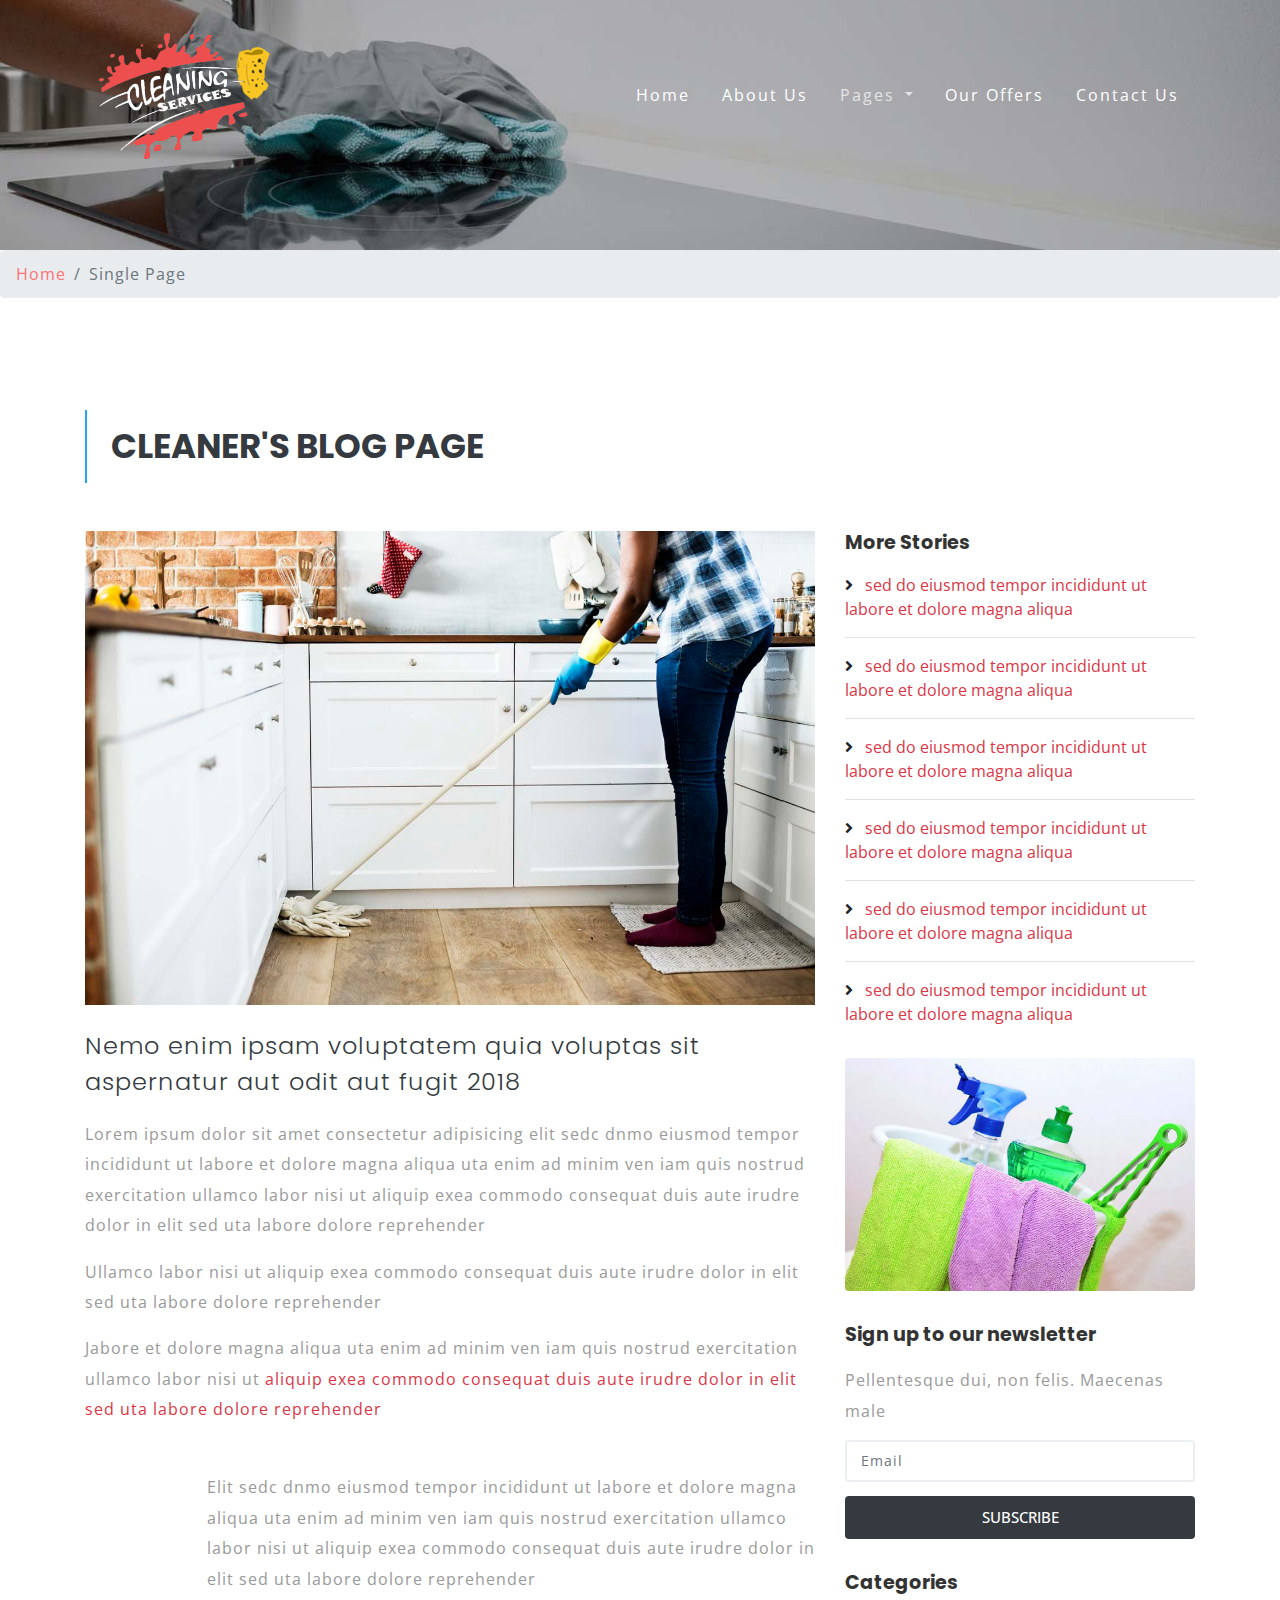
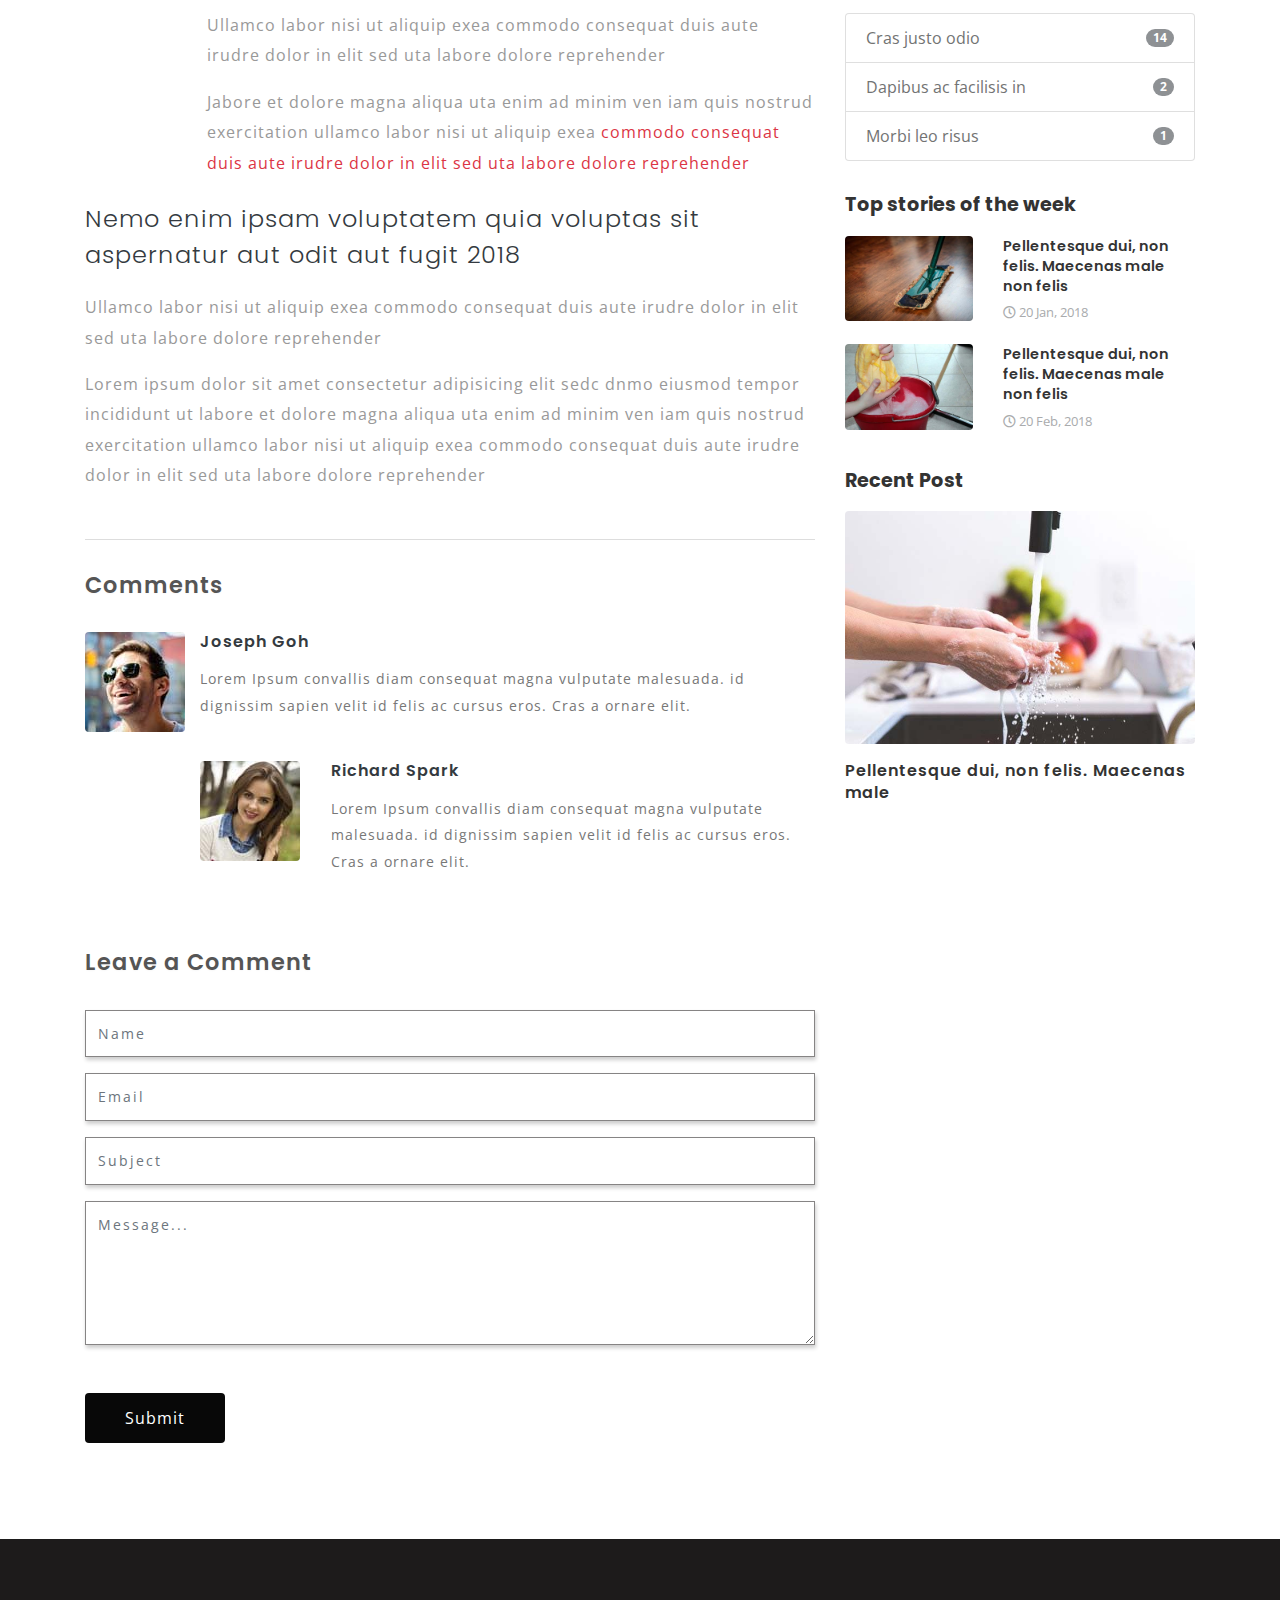
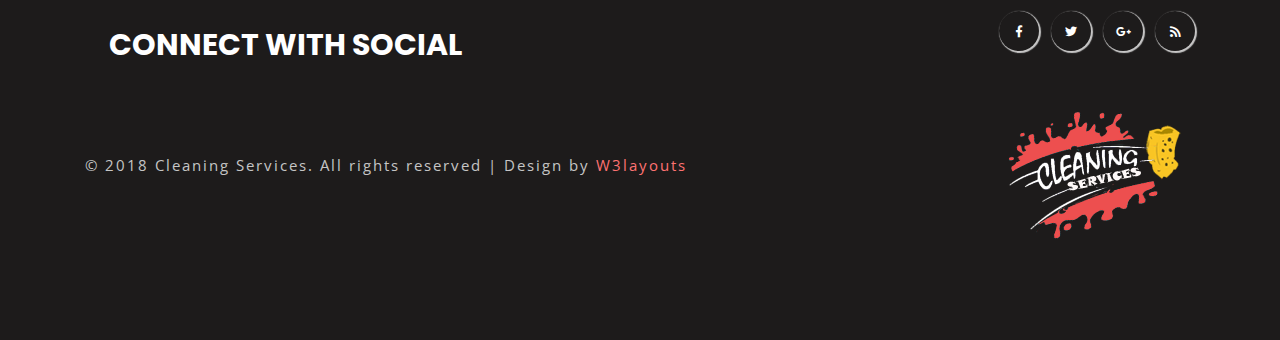
<file: web/single.html>
<!--
Author: W3layouts
Author URL: http://w3layouts.com
License: Creative Commons Attribution 3.0 Unported
License URL: http://creativecommons.org/licenses/by/3.0/
-->

<!DOCTYPE html>
<html lang="zxx">

<head>
	<title>Cleaning Services Home Service Category Bootstrap Responsive Template | Single Page :: W3layouts</title>
	<!-- Meta tag Keywords -->
	<meta name="viewport" content="width=device-width, initial-scale=1">
	<meta charset="UTF-8" />
	<meta name="keywords" content="Cleaning Services Responsive web template, Bootstrap Web Templates, Flat Web Templates, Android Compatible web template, Smartphone Compatible web template, free webdesigns for Nokia, Samsung, LG, SonyEricsson, Motorola web design" />
	<script>
		addEventListener("load", function () {
			setTimeout(hideURLbar, 0);
		}, false);

		function hideURLbar() {
			window.scrollTo(0, 1);
		}
	</script>
	<!-- //Meta tag Keywords -->

	<!-- Custom-Files -->
	<link rel="stylesheet" href="css/bootstrap.css">
	<!-- Bootstrap-Core-CSS -->
	<link href="css/single.css" rel='stylesheet' type='text/css' />
	<!-- single page -->
	<link rel="stylesheet" href="css/style.css" type="text/css" media="all" />
	<!-- Style-CSS -->
	<link rel="stylesheet" href="css/fontawesome-all.css">
	<!-- Font-Awesome-Icons-CSS -->
	<!-- //Custom-Files -->

	<!-- Web-Fonts -->
	<link href="//fonts.googleapis.com/css?family=Open+Sans:300,300i,400,400i,600,600i,700,700i,800,800i&amp;subset=cyrillic,cyrillic-ext,greek,greek-ext,latin-ext,vietnamese"
	    rel="stylesheet">
	<link href="//fonts.googleapis.com/css?family=Poppins:100,100i,200,200i,300,300i,400,400i,500,500i,600,600i,700,700i,800,800i,900,900i&amp;subset=devanagari,latin-ext"
	    rel="stylesheet">
	<!-- //Web-Fonts -->

</head>

<body>
	<!-- header -->
	<header>
		<nav class="navbar navbar-expand-lg navbar-light py-0">
			<div class="container">
				<a class="navbar-brand" href="index.html">
					<img src="images/logo3.png" alt="" class="img-fluid">
				</a>
				<button class="navbar-toggler ml-md-auto" type="button" data-toggle="collapse" data-target="#navbarSupportedContent"
				    aria-controls="navbarSupportedContent" aria-expanded="false" aria-label="Toggle navigation">
					<span class="navbar-toggler-icon"></span>
				</button>

				<div class="collapse navbar-collapse" id="navbarSupportedContent">
					<ul class="navbar-nav ml-auto text-center">
						<li class="nav-item">
							<a class="nav-link" href="index.html">Home
								<span class="sr-only">(current)</span>
							</a>
						</li>
						<li class="nav-item">
							<a class="nav-link" href="about.html">About Us</a>
						</li>
						<li class="nav-item dropdown active">
							<a class="nav-link dropdown-toggle" href="#" id="navbarDropdown" role="button" data-toggle="dropdown"
							    aria-haspopup="true" aria-expanded="false">
								Pages
							</a>
							<div class="dropdown-menu" aria-labelledby="navbarDropdown">
								<a class="dropdown-item active" href="single.html">Cleaner's Blog</a>
								<a class="dropdown-item" href="about.html">Team</a>
								<div class="dropdown-divider"></div>
								<a class="dropdown-item" href="gallery.html">Gallery</a>
							</div>
						</li>
						<li class="nav-item">
							<a class="nav-link" href="offers.html">Our Offers</a>
						</li>
						<li class="nav-item">
							<a class="nav-link" href="contact.html">Contact Us</a>
						</li>
					</ul>
				</div>
			</div>
		</nav>
	</header>
	<!-- //header -->

	<!-- banner 2 -->
	<div class="banner2-w3ls">

	</div>
	<!-- //banner 2 -->
	<!-- page details -->
	<div class="breadcrumb-agile">
		<nav aria-label="breadcrumb">
			<ol class="breadcrumb">
				<li class="breadcrumb-item">
					<a href="index.html">Home</a>
				</li>
				<li class="breadcrumb-item active" aria-current="page">Single Page</li>
			</ol>
		</nav>
	</div>
	<!-- //page details -->

	<!-- single page -->
	<div class="single-page py-5">
		<div class="container py-xl-5 py-lg-3">
			<h2 class="tittle mb-xl-5 mb-4 text-dark text-uppercase font-weight-bold pl-4 py-3">Cleaner's Blog Page</h2>
			<div class="inner-sec">
				<div class="row">
					<!-- left side -->
					<div class="col-lg-8 left-blog-info text-left">
						<div class="blog-grid-top">
							<div class="b-grid-top">
								<div class="blog_info_left_grid">
									<a href="single.html">
										<img src="images/4.jpg" class="img-fluid" alt="">
									</a>
								</div>
							</div>

							<h3>
								<a href="single.html" class="single-text text-dark font-weight-light">Nemo enim ipsam voluptatem quia voluptas
									sit aspernatur aut odit aut fugit 2018</a>
							</h3>
							<p>Lorem ipsum dolor sit amet consectetur adipisicing elit sedc dnmo eiusmod tempor incididunt ut labore et
								dolore magna
								aliqua uta enim ad minim ven iam quis nostrud exercitation ullamco labor nisi ut aliquip exea commodo consequat
								duis
								aute irudre dolor in elit sed uta labore dolore reprehender</p>
							<p class="my-3">Ullamco labor nisi ut aliquip exea commodo consequat duis aute irudre dolor in elit sed uta
								labore dolore reprehender</p>
							<p>Jabore et dolore magna aliqua uta enim ad minim ven iam quis nostrud exercitation ullamco labor nisi ut
								<span class="text-danger">aliquip exea commodo consequat duis aute irudre dolor in elit sed uta labore dolore
									reprehender</span>
							</p>
							<div class="offset-lg-2 mt-sm-5 mt-4">
								<p>Elit sedc dnmo eiusmod tempor incididunt ut labore et dolore magna aliqua uta enim ad minim ven iam quis
									nostrud
									exercitation ullamco labor nisi ut aliquip exea commodo consequat duis aute irudre dolor in elit sed uta
									labore
									dolore reprehender</p>
								<p class="my-3">Ullamco labor nisi ut aliquip exea commodo consequat duis aute irudre dolor in elit sed uta
									labore dolore reprehender</p>
								<p>Jabore et dolore magna aliqua uta enim ad minim ven iam quis nostrud exercitation ullamco labor nisi ut
									aliquip exea
									<span class="text-danger">commodo consequat duis aute irudre dolor in elit sed uta labore dolore reprehender</span>
								</p>
							</div>
							<h3>
								<a href="single.html" class="single-text text-dark font-weight-light">Nemo enim ipsam voluptatem quia voluptas
									sit aspernatur aut odit aut fugit 2018</a>
							</h3>
							<p class="my-3">Ullamco labor nisi ut aliquip exea commodo consequat duis aute irudre dolor in elit sed uta
								labore dolore reprehender</p>
							<p>Lorem ipsum dolor sit amet consectetur adipisicing elit sedc dnmo eiusmod tempor incididunt ut labore et
								dolore magna
								aliqua uta enim ad minim ven iam quis nostrud exercitation ullamco labor nisi ut aliquip exea commodo consequat
								duis
								aute irudre dolor in elit sed uta labore dolore reprehender</p>
						</div>

						<div class="comment-top">
							<h4>Comments</h4>
							<div class="media">
								<img src="images/te1.jpg" alt="" class="img-fluid rounded" />
								<div class="media-body">
									<h5 class="mt-0">Joseph Goh</h5>
									<p>Lorem Ipsum convallis diam consequat magna vulputate malesuada. id dignissim sapien velit id felis ac
										cursus eros.
										Cras a ornare elit.</p>

									<div class="media mt-3">
										<a class="d-flex pr-3" href="#">
											<img src="images/te2.jpg" alt="" class="img-fluid rounded" />
										</a>
										<div class="media-body">
											<h5 class="mt-0">Richard Spark</h5>
											<p>Lorem Ipsum convallis diam consequat magna vulputate malesuada. id dignissim sapien velit id felis ac
												cursus eros.
												Cras a ornare elit.</p>
										</div>
									</div>
								</div>
							</div>
						</div>
						<div class="comment-top">
							<h4>Leave a Comment</h4>
							<div class="comment-bottom">
								<form action="#" method="post">
									<div class="form-group">
										<input class="form-control" type="text" name="Name" placeholder="Name" required="">
									</div>
									<div class="form-group">
										<input class="form-control" type="email" name="Email" placeholder="Email" required="">
									</div>
									<div class="form-group">
										<input class="form-control" type="text" name="Subject" placeholder="Subject" required="">
									</div>
									<div class="form-group">
										<textarea class="form-control" name="Message" placeholder="Message..." required=""></textarea>
									</div>
									<button type="submit" class="btn btn-primary submit">Submit</button>
								</form>
							</div>
						</div>
					</div>
					<!-- //left side -->
					<!-- right side -->
					<aside class="col-lg-4 right-blog-con text-right mt-lg-0 mt-5">
						<div class="right-blog-info text-left">
							<div class="category-story tech-btm">
								<h4>More Stories</h4>
								<ul class="list-unstyled">
									<li class="border-bottom mb-3 pb-3">
										<i class="fas fa-angle-right mr-2"></i>
										<a href="#" class="text-danger">sed do eiusmod tempor incididunt ut labore et dolore magna aliqua</a>
									</li>
									<li class="border-bottom mb-3 pb-3">
										<i class="fas fa-angle-right mr-2"></i>
										<a href="#" class="text-danger">sed do eiusmod tempor incididunt ut labore et dolore magna aliqua</a>
									</li>
									<li class="border-bottom mb-3 pb-3">
										<i class="fas fa-angle-right mr-2"></i>
										<a href="#" class="text-danger">sed do eiusmod tempor incididunt ut labore et dolore magna aliqua</a>
									</li>
									<li class="border-bottom mb-3 pb-3">
										<i class="fas fa-angle-right mr-2"></i>
										<a href="#" class="text-danger">sed do eiusmod tempor incididunt ut labore et dolore magna aliqua</a>
									</li>
									<li class="border-bottom mb-3 pb-3">
										<i class="fas fa-angle-right mr-2"></i>
										<a href="#" class="text-danger">sed do eiusmod tempor incididunt ut labore et dolore magna aliqua</a>
									</li>
									<li>
										<i class="fas fa-angle-right mr-2"></i>
										<a href="#" class="text-danger">sed do eiusmod tempor incididunt ut labore et dolore magna aliqua</a>
									</li>

								</ul>
							</div>
							<div class="tech-btm">
								<img src="images/g4.jpg" class="img-fluid rounded" alt="">
							</div>
							<div class="tech-btm">
								<h4>Sign up to our newsletter</h4>
								<p>Pellentesque dui, non felis. Maecenas male </p>
								<form action="#" method="post">
									<input class="form-control" name="email" type="email" placeholder="Email" required="">
									<input class="form-control" type="submit" value="Subscribe">
								</form>

							</div>
							<div class="tech-btm">
								<h4>Categories</h4>
								<ul class="list-group single">
									<li class="list-group-item d-flex justify-content-between align-items-center">
										Cras justo odio
										<span class="badge badge-primary badge-pill">14</span>
									</li>
									<li class="list-group-item d-flex justify-content-between align-items-center">
										Dapibus ac facilisis in
										<span class="badge badge-primary badge-pill">2</span>
									</li>
									<li class="list-group-item d-flex justify-content-between align-items-center">
										Morbi leo risus
										<span class="badge badge-primary badge-pill">1</span>
									</li>
								</ul>
							</div>
							<div class="tech-btm">
								<h4>Top stories of the week</h4>

								<div class="blog-grids row mb-3">
									<div class="col-md-5 blog-grid-left">
										<a href="single.html">
											<img src="images/g3.jpg" class="img-fluid rounded" alt="">
										</a>
									</div>
									<div class="col-md-7 blog-grid-right">

										<h5>
											<a href="single.html">Pellentesque dui, non felis. Maecenas male non felis </a>
										</h5>
										<div class="sub-meta">
											<span>
												<i class="far fa-clock"></i> 20 Jan, 2018</span>
										</div>
									</div>

								</div>
								<div class="blog-grids row mb-3">
									<div class="col-md-5 blog-grid-left">
										<a href="single.html">
											<img src="images/g1.jpg" class="img-fluid rounded" alt="">
										</a>
									</div>
									<div class="col-md-7 blog-grid-right">
										<h5>
											<a href="single.html">Pellentesque dui, non felis. Maecenas male non felis </a>
										</h5>
										<div class="sub-meta">
											<span>
												<i class="far fa-clock"></i> 20 Feb, 2018</span>
										</div>
									</div>

								</div>
							</div>

							<div class="single-gd tech-btm">
								<h4>Recent Post</h4>
								<div class="blog-grids">
									<div class="blog-grid-left">
										<a href="single.html">
											<img src="images/g2.jpg" class="img-fluid rounded" alt="">
										</a>
									</div>
									<div class="blog-grid-right">
										<h5 class="mt-0">
											<a href="single.html">Pellentesque dui, non felis. Maecenas male</a>
										</h5>
									</div>
									<div class="clearfix"> </div>
								</div>
							</div>
						</div>
					</aside>
					<!-- //right side -->
				</div>
			</div>
		</div>
	</div>
	<!-- //contact -->

	<!-- footer -->
	<footer class="py-4">
		<div class="container py-xl-5 py-lg-3">
			<div class="row">
				<div class="col-md-8 footer-title">
						<h1 class="tittle text-white text-uppercase font-weight-bold pl-4 py-3">Connect with Social</h1>
				</div>
				<div class="col-md-4 logo-2 text-md-right text-center mt-md-0 mt-4">
					<!-- social icons -->
					<div class="social-icons text-md-right text-center">
						<ul class="list-unstyled">
							<li>
								<a href="#" class="fab fa-facebook-f icon-border facebook rounded-circle"> </a>
							</li>
							<li class="mx-2">
								<a href="#" class="fab fa-twitter icon-border twitter rounded-circle"> </a>
							</li>
							<li>
								<a href="#" class="fab fa-google-plus-g icon-border googleplus rounded-circle"> </a>
							</li>
							<li class="ml-2">
								<a href="#" class="fas fa-rss icon-border rss rounded-circle"> </a>
							</li>
						</ul>
					</div>
					<!-- //social icons -->
				</div>
			</div>
			<div class="row">
				<div class="col-md-8 copy">
					<p class="mt-md-5 pt-md-4">&copy; 2018 Cleaning Services. All rights reserved | Design by
						<a href="http://w3layouts.com/">W3layouts</a>
					</p>
				</div>
				<div class="col-md-4 logo-2 text-md-right text-center">
					<a class="logo-footer" href="index.html">
						<img src="images/logo3.png" alt="" class="img-fluid">
					</a>
				</div>
			</div>
		</div>
	</footer>
	<!-- //footer -->


	<!-- Js files -->
	<!-- JavaScript -->
	<script src="js/jquery-2.2.3.min.js"></script>
	<!-- Default-JavaScript-File -->

	<!-- smooth scrolling -->
	<script src="js/SmoothScroll.min.js"></script>
	<!-- move-top -->
	<script src="js/move-top.js"></script>
	<!-- easing -->
	<script src="js/easing.js"></script>
	<!--  necessary snippets for few javascript files -->
	<script src="js/cleaning.js"></script>

	<script src="js/bootstrap.js"></script>
	<!-- Necessary-JavaScript-File-For-Bootstrap -->

	<!-- //Js files -->

</body>

</html>
</file>
<file: web/css/progresscircle.css>
.progress{
  width: 150px;
  height: 150px;
  line-height: 150px;
  background: none;
  margin: 0 auto;
  box-shadow: none;
  position: relative;
}
.progress:after{
  content: "";
  width: 100%;
  height: 100%;
  border-radius: 50%;
  border: 12px solid #fd7272;
  position: absolute;
  top: 0;
  left: 0;
}
.progress > span{
  width: 50%;
  height: 100%;
  overflow: hidden;
  position: absolute;
  top: 0;
  z-index: 1;
}
.progress .progress-left{
  left: 0;
}
.progress .progress-bar{
  width: 100%;
  height: 100%;
  background: none;
  border-width: 12px;
  border-style: solid;
  position: absolute;
  top: 0;
}
.progress .progress-left .progress-bar{
  left: 100%;
  border-top-right-radius: 80px;
  border-bottom-right-radius: 80px;
  border-left: 0;
  -webkit-transform-origin: center left;
  transform-origin: center left;
}
.progress .progress-right{
  right: 0;
}
.progress .progress-right .progress-bar{
  left: -100%;
  border-top-left-radius: 80px;
  border-bottom-left-radius: 80px;
  border-right: 0;
  -webkit-transform-origin: center right;
  transform-origin: center right;
  animation: loading-1 1.8s linear forwards;
}
.progress .progress-value{
  width: 90%;
  height: 90%;
  border-radius: 50%;
  background: #44484b;
  font-size: 24px;
  color: #fff;
  line-height: 135px;
  text-align: center;
  position: absolute;
  top: 5%;
  left: 5%;
}
.progress.blue .progress-bar{
  border-color: #049dff;
}
.progress.blue .progress-left .progress-bar{
  animation: loading-2 1.5s linear forwards 1.8s;
}
.progress.yellow .progress-bar{
  border-color: #ffac25;
}
.progress.yellow .progress-left .progress-bar{
  animation: loading-3 1s linear forwards 1.8s;
}
.progress.pink .progress-bar{
  border-color: #456acf;
}
.progress.pink .progress-left .progress-bar{
  animation: loading-4 0.4s linear forwards 1.8s;
}
.progress.green .progress-bar{
  border-color: #1abc9c;
}
.progress.green .progress-left .progress-bar{
  animation: loading-5 1.2s linear forwards 1.8s;
}
@keyframes loading-1{
  0%{
      -webkit-transform: rotate(0deg);
      transform: rotate(0deg);
  }
  100%{
      -webkit-transform: rotate(180deg);
      transform: rotate(180deg);
  }
}
@keyframes loading-2{
  0%{
      -webkit-transform: rotate(0deg);
      transform: rotate(0deg);
  }
  100%{
      -webkit-transform: rotate(144deg);
      transform: rotate(144deg);
  }
}
@keyframes loading-3{
  0%{
      -webkit-transform: rotate(0deg);
      transform: rotate(0deg);
  }
  100%{
      -webkit-transform: rotate(90deg);
      transform: rotate(90deg);
  }
}
@keyframes loading-4{
  0%{
      -webkit-transform: rotate(0deg);
      transform: rotate(0deg);
  }
  100%{
      -webkit-transform: rotate(36deg);
      transform: rotate(36deg);
  }
}
@keyframes loading-5{
  0%{
      -webkit-transform: rotate(0deg);
      transform: rotate(0deg);
  }
  100%{
      -webkit-transform: rotate(126deg);
      transform: rotate(126deg);
  }
}
@media only screen and (max-width: 990px){
  .progress{ margin-bottom: 20px; }
}
</file>
<file: web/css/single.css>
/*--/left--*/
body img {
    width: auto;
}

a.single-text.text-dark.font-weight-light {
    font-size: 24px;
    letter-spacing: 1px;
    line-height: 1.5;
}

.b-grid-top {
    position: relative;
}

.bottom-b-con {
    padding: 40px 0;
}

.blog_info_left_grid {
    position: relative;
    overflow: hidden;
}

.blog-grid-top img {
    width: 100%;
}

.blog_info_left_grid img {
    -moz-transition: all 1s;
    -o-transition: all 1s;
    -webkit-transition: all 1s;
    transition: all 1s;
}

.blog-info-middle ul li {
    display: inline-block;
}

.blog-grid-top h3,
.two-blog2 h3,
h5.card-title {
    font-size: 1.2em;
    margin: 1.2em 0 1em 0;
    font-weight: 700;
}

.blog-grid-top h3 a,
.two-blog2 h3 a,
h5.card-title a {
    color: #333333;
}

.blog-grid-top {
    border-bottom: 1px solid #ddd;
    padding-bottom: 3em;
}

.blog-mid-sec {
    background: #eceff1;
    padding: .5em;
    margin: 1em 0;
}

button.btn.btn-primary.play.sec {
    width: 40px;
    height: 40px;
}

ul.blog-icons li {
    display: inline-block;
    margin-right: 20px;
    list-style: none;
}

ul.blog-icons a {
    font-size: 0.9em;
    letter-spacing: 1px;
    color: #8c9398;
}

ul.blog-icons i {
    color: #99d9f3;
    font-size: 1em;
    margin-bottom: 0;
}

.blog-girds-sec {
    border-top: 1px solid #ddd;
    margin-top: 1em;
    padding-top: 2em;
}

.left-blog-info p.card-text {
    color: #8c9398;
}

/*--//left--*/
/*--/right--*/
.tech-btm h4 {
    font-size: 1.2em;
    color: #333333;
    font-weight: 700;
    margin-bottom: 1em;
}

.tech-btm {
    margin-bottom: 2em;
}

.tech-btm input[type="email"] {
    width: 100%;
    color: #737070;
    outline: none;
    font-size: 14px;
    padding: 0.6em 1em;
    border: 2px solid #eceff1;
    -webkit-appearance: none;
    letter-spacing: 1px;
    margin: 1em 0;
}

.tech-btm input[type="submit"] {
    background: #343a40;
    padding: .7em 1em;
    color: #fff;
    font-size: 15px;
    font-weight: 500;
    display: block;
    outline: none;
    border: none;
    width: 100%;
    cursor: pointer;
    text-transform: uppercase;
}

.tech-btm input[type="submit"]:hover {
    background: #28a745;
}

.widget_social li {
    display: block;
}

.widget_social li a {
    color: #fff;
    display: inline-block;
    font-size: 13px;
    font-weight: 400;
    letter-spacing: 0.2px;
    line-height: 30px;
    margin-bottom: 10px;
    padding: 10px 20px;
    text-transform: capitalize;
    width: 100%;
}

.widget_social li a:hover {
    opacity: 0.7;
    color: #fff;
}

.widget_social li a.twitter {
    background: #57baf7;
}

.widget_social li a.facebook {
    background: #3b5998;
}

.widget_social li a.dribble {
    background: #ea4c89;
}

.widget_social li a.pin {
    background: #BD081C;
}

.widget_social li a i {
    font-size: 18px;
    position: relative;
    text-align: left;
    width: 35px;
}

.widget_social li a .count {
    padding-left: 20px;
}

.tech-btm h5 {
    font-size: 0.9em;
    line-height: 1.4em;
    font-weight: 600;
}

.tech-btm h5 a {
    color: #333;
}

.sub-meta span {
    font-size: 0.8em;
    color: #a9abad;
    line-height: 2.5em;
}

/*--//right--*/
body a:hover {
    text-decoration: none;
}

body a:focus {
    outline: none;
    text-decoration: none;
}

/* //inner bg */
.demo-header {
    background: #eee;
    padding: 4px 0 15px;
}

ul.inner_breadcrumb {
    list-style: none;
    display: inline-block;
    padding: 15px 15px 0;
    list-style: none;
    background: #eee;
}

ul.inner_breadcrumb li {
    display: inline-block;
    color: #000;
    font-size: 1em;
    text-transform: capitalize;
}

ul.inner_breadcrumb li span {
    margin: 0 1em;
}

.inner_breadcrumb li.active a {
    color: #ff3546;
}

/*-- blog --*/
.blog-img {
    padding: 0;
}

ul.blog_list {
    margin-bottom: 1.5em;
}

.blog-bottom {
    background: #eb5273;
    padding: 2em;
    min-height: 330px;
}

.blog_info h5 a {
    font-size: 1em;
    color: #2c2d2d;
    font-weight: 600;
    text-decoration: none;
    line-height: 1.5;
    letter-spacing: 1px;
}

.blog_info p a.user-blog {
    color: #555;
    text-transform: capitalize;
    font-size: 1em;
}

ul.blog_list li {
    display: inline-block;
    color: #212121;
    font-size: 0.9em;
}

ul.blog_list li span {
    color: #168eea;
    padding-right: 8px;
}

ul.blog_list li i {
    padding: 0 1em;
    font-style: normal;
    color: #999;
}

ul.blog_list li a {
    text-decoration: none;
    color: #212121;
}

.blog_info h5 {
    margin: 12px 0 15px;
}

.blog_info {
    padding: 2em;
    border: 3px solid #f5f5f5;
    background-color: #f5f5f5;
}

.blog-side.blog-top-right {
    padding-right: 0;
}

.single-left1.blog_info {
    margin: 0;
}

.blog_info p {
    margin: 0 0 1em 0;
    color: #777;
}

ul.blog_list li a {
    font-weight: 400;
    font-size: 0.9em;
    letter-spacing: 1px;
    color: #515252;
}

/*-single-*/
ul.list-group.single {
    color: #727373;
}

ul.list-group.single .badge-primary {
    color: #fff;
    background-color: #8e9194;
}

h5.mt-0 {
    color: #343a40;
    font-size: 1em;
    margin-bottom: 15px;
    letter-spacing: 1px;
    font-weight: 600;
}

.progress {
    font-size: 0.75em;
    line-height: 8em;
    text-align: center;
    background-color: #d6d9da;
    border-radius: 0.25rem;
    margin-bottom: 1em;
}

.card-body {
    padding: 12px;
}

.card-header {
    padding: 0;
    color: #0e0f10;
}

.card-header button.btn.btn-link {
    color: #555;
    font-weight: 600;
}

.single-gd form input {
    width: 100%;
}

.single-gd img {
    margin-bottom: 1em;
}

.comment-top input[type="text"],
.comment-top input[type="email"],
.comment-top textarea {
    background: none;
    width: 100%;
    outline: none;
    border: 1px solid #868484;
    padding: 12px;
    font-size: 0.9em;
    margin-bottom: 14px;
    color: #777;
    letter-spacing: 2px;
    box-shadow: 1px 3px 4px 0px rgba(0, 0, 0, 0.2);
    border-radius: 0px;
}

.comment-top textarea {
    min-height: 10em;
}

.comment-top button.btn.btn-primary.submit[type="submit"] {
    font-size: 16px;
    background: #080808;
    padding: 13px 40px;
    text-align: center;
    letter-spacing: 1px;
    color: #fff;
    margin-top: 2em !important;
    border: none;
    outline: none;
    margin: 0 auto;
    transition: 0.5s all;
    -webkit-transition: 0.5s all;
    -o-transition: 0.5s all;
    -ms-transition: 0.5s all;
    -moz-transition: 0.5s all;
    cursor: pointer;
}

.comment-top button.btn.btn-primary.submit[type="submit"]:hover {
    background: #f44336;
}

.single-gd form input[type="email"] {
    outline: none;
    padding: 12px 15px;
    font-size: 13px;
    color: #777;
    background: #ffffff;
    letter-spacing: 2px;
    border: none;
    border: 1px solid #ddd;
    margin: 0;
    border-radius: 0;
}

.single-gd form input[type="submit"] {
    background: #555;
    padding: .8em 1em;
    color: #fff;
    font-size: 15px;
    font-weight: 700;
    display: block;
    outline: none;
    border: none;
    cursor: pointer;
    letter-spacing: 1px;
    margin-top: 1em;
}

.single-gd form input[type="submit"]:hover {
    background: #080808;
}

.media-body p {
    color: #777;
    font-size: 0.875em;
    line-height: 1.9em;
    margin-bottom: 3em;
}

.comment h3,
.comment-top h4 {
    color: #555;
    font-size: 1.4em;
    text-align: left;
    padding: 0 0 0.5em;
    font-weight: 600;
    letter-spacing: 1px;
    text-shadow: 0 1px 2px rgba(0, 0, 0, 0.03);
    margin-bottom: 1em;
}

.media img {
    margin-right: 15px;
}

.comment-top {
    margin-top: 2em;
}

/* blog responsive code */
@media screen and (max-width: 1080px) {
    .blog_info p {
        line-height: 1.5;
        letter-spacing: 0.3px;
    }

    .blog_info {
        min-height: 275px;
        padding: 1em 2em;
    }

    .blog_info.blog-right {
        min-height: 305px;
        width: 100%;
    }

    a.single-text.text-dark.font-weight-light {
        font-size: 22px;
    }
}

@media screen and (max-width: 1050px) {
    .blog_info.blog-right {
        min-height: 297px;
    }

    .blog-x.br-mar {
        margin-top: 1.2em;
    }

    .blog_info.blog-right {
        min-height: 370px;
    }

    .blog_info.blog-right {
        min-height: 370px;
        width: 100%;
    }

    .blog_info.blog-right.two {
        min-height: 369px;
    }

    .single-gd h4 {
        font-size: 1em;
    }
}

@media screen and (max-width: 1024px) {
    .blog_info.blog-right {
        min-height: 372px;
    }

    .blog_info.blog-right.two {
        min-height: 373px;
    }
}

@media screen and (max-width: 991px) {
    .blog_info {
        min-height: auto;
        padding: 2em 2em;
    }

    .blog_info.blog-right {
        min-height: auto;
    }

    .blog-side.blog-top-right {
        padding-right: 0;
        margin-top: 1em;
    }

    .blog_info.blog-right.two {
        min-height: auto;
    }

    .single-gd h4 {
        font-size: 1em;
    }

    .single-left {
        margin-top: 2em;
    }

    .right-blog-con {
        margin-top: 2em;
    }

    ul.blog-icons a {
        font-size: 0.8em;
    }

    .right-blog-con.left-blog-2 {
        margin: 0;
    }

    .tech-btm h5 a {
        font-size: 20px;
        line-height: 1.5;
    }

    .blog-grid-right h5 {
        margin-top: 3em;
    }
}

@media screen and (max-width: 736px) {
    .blog-grid-right h5 {
        margin-top: 2em;
    }

    .blog-grid-left,
    .blog-grid-right {
        padding: 0;
    }
}

@media screen and (max-width: 667px) {
    .row {
        margin-right: 5px;
        margin-left: 5px;
    }

    .blog-side.blog-top-right {
        padding-right: 0;
        margin-top: 1em;
        padding: 0;
    }

    .blog-sp {
        padding: 0;
    }

    .mt-3 {
        margin-top: 1em !important;
        display: block;
    }

    .single-left {
        margin-top: 2em;
        padding: 0;
    }

    .media-body {
        margin-top: 1em;
    }

    a.single-text.text-dark.font-weight-light {
        font-size: 20px;
    }
}

@media screen and (max-width: 640px) {
    .blog-sp {
        padding: 0;
    }
}

@media screen and (max-width: 600px) {
    .comment-top input[type="submit"] {
        width: 40%;
    }

    .media {
        display: inherit;
    }
}

@media screen and (max-width: 414px) {
    .comment-top input[type="submit"] {
        width: 45%;
    }

    .tech-btm h5 a {
        font-size: 18px;
    }

    .blog-grid-top {
        padding-bottom: 2em;
    }

    .comment-top {
        margin-top: 1.5em;
    }
}

@media screen and (max-width: 384px) {
    a.single-text.text-dark.font-weight-light {
        font-size: 20px;
    }

    li.border-bottom.mb-3.pb-3 a.text-danger {
        font-size: 15px;
    }

    a.single-text.text-dark.font-weight-light {
        font-size: 18px;
    }
}

@media screen and (max-width: 375px) {
    .tech-btm h5 a {
        font-size: 16px;
    }

    .comment-top textarea {
        min-height: 8em;
    }

    .comment-top button.btn.btn-primary.submit[type="submit"] {
        font-size: 15px;
        padding: 12px 40px;
        margin-top: 1em !important;
    }

    li.list-group-item.d-flex.justify-content-between.align-items-center {
        font-size: 14px;
    }

    .media-body p {
        font-size: 0.8em;
    }

    .comment-top input[type="text"],
    .comment-top input[type="email"],
    .comment-top textarea {
        font-size: 0.8em;
        letter-spacing: 1px;
    }
}

@media screen and (max-width: 320px) {
    li.border-bottom.mb-3.pb-3 a.text-danger {
        font-size: 13px;
    }

    .tech-btm h4 {
        font-size: 1.1em;
    }
}

/* //blog responsive code */
</file>
<file: web/css/style.css>
/*--
Author: W3layouts
Author URL: http://w3layouts.com
License: Creative Commons Attribution 3.0 Unported
License URL: http://creativecommons.org/licenses/by/3.0/
--*/
/* Reset Code */
body {
  padding: 0;
  margin: 0;
  background: #fff;
  font-family: "Open Sans", sans-serif;
}

body a {
  transition: 0.5s all;
  -webkit-transition: 0.5s all;
  -moz-transition: 0.5s all;
  -o-transition: 0.5s all;
  -ms-transition: 0.5s all;
  text-decoration: none;
}

body a:hover {
  text-decoration: none;
  transition: 0.5s all;
  -webkit-transition: 0.5s all;
  -moz-transition: 0.5s all;
  -o-transition: 0.5s all;
  -ms-transition: 0.5s all;
}

body a:focus,
a:hover {
  text-decoration: none;
}

input[type="button"],
input[type="submit"] {
  transition: 0.5s all;
  -webkit-transition: 0.5s all;
  -moz-transition: 0.5s all;
  -o-transition: 0.5s all;
  -ms-transition: 0.5s all;
}

input[type="button"]:hover,
input[type="submit"]:hover {
  transition: 0.5s all;
  -webkit-transition: 0.5s all;
  -moz-transition: 0.5s all;
  -o-transition: 0.5s all;
  -ms-transition: 0.5s all;
}

h1,
h2,
h3,
h4,
h5,
h6 {
  margin: 0;
  padding: 0;
  font-family: "Poppins", sans-serif;
}

p {
  margin: 0;
  padding: 0;
  font-size: 16px;
  letter-spacing: 1px;
  line-height: 1.9;
  color: #999;
  font-family: "Open Sans", sans-serif;
}

ul,
ol {
  margin: 0;
  padding: 0;
}

label {
  margin: 0;
}

a:focus,
a:hover {
  text-decoration: none;
  outline: none;
}

/* //Reset Code */
/* bottom-to-top */
#toTop {
  display: none;
  text-decoration: none;
  position: fixed;
  bottom: 24px;
  right: 3%;
  overflow: hidden;
  z-index: 999;
  width: 32px;
  height: 38px;
  border: none;
  text-indent: 100%;
  background: url(../images/move-top.png) no-repeat 0px 0px;
}

#toTopHover {
  width: 32px;
  height: 32px;
  display: block;
  overflow: hidden;
  float: right;
  opacity: 0;
  -moz-opacity: 0;
  filter: alpha(opacity=0);
}

/* //bottom-to-top */
/* header */
header {
  position: absolute;
  z-index: 99;
  width: 100%;
}

/* logo */
a.navbar-brand i,
a.logo i {
  font-size: 35px;
  margin-right: 10px;
  color: #ed4f4f;
}

.navbar-light .navbar-brand,
a.logo {
  color: #fff;
  padding: 0;
  font-weight: 700;
  font-size: 35px;
}

/* //logo */
/* navigation */
.navbar-light .navbar-brand:hover,
.navbar-light .navbar-brand:focus {
  color: #fff;
}

.navbar-light .navbar-nav .nav-link {
  color: #fff;
  letter-spacing: 2px;
  font-size: 16px;
  padding: 0.5em 0;
}

.dropdown-item.active,
.dropdown-item:active {
  color: #dc3545;
  text-decoration: none;
  background-color: transparent;
}

.dropdown-item {
  font-size: 0.9em;
}

li.nav-item {
  margin: 0 1em;
}

li.login-list-w3ls.d-inline a {
  letter-spacing: 2px;
  font-size: 15px;
}

.navbar-light .navbar-nav .show > .nav-link,
.navbar-light .navbar-nav .active > .nav-link,
.navbar-light .navbar-nav .nav-link.show,
.navbar-light .navbar-nav .nav-link.active {
  color: #fff;
}

.navbar-light .navbar-nav .nav-link:hover,
.navbar-light .navbar-nav .nav-link:focus,
li.nav-item.active {
  color: #fff;
  opacity: 0.7;
}

.dropdown-menu {
  left: -44px;
}

.dropdown-item.active,
.dropdown-item:active {
  color: #ed4f4f;
}

/* //navigation */
/* //header */
/* banner */
.banner-w3-1,
.banner-w3-2,
.banner-w3-3,
.banner-w3-4 {
  min-height: 50vw;
}

.banner-w3-1 {
  background: url(../images/1.jpg) no-repeat center;
  -webkit-background-size: cover;
  -moz-background-size: cover;
  -o-background-size: cover;
  -ms-background-size: cover;
  background-size: cover;
}

.banner-w3-2 {
  background: url(../images/2.jpg) no-repeat center;
  -webkit-background-size: cover;
  -moz-background-size: cover;
  -o-background-size: cover;
  -ms-background-size: cover;
  background-size: cover;
}

.banner-w3-3 {
  background: url(../images/3.jpg) no-repeat center;
  -webkit-background-size: cover;
  -moz-background-size: cover;
  -o-background-size: cover;
  -ms-background-size: cover;
  background-size: cover;
}

.banner-w3-4 {
  background: url(../images/home_care3.jpg) no-repeat center;
  -webkit-background-size: cover;
  -moz-background-size: cover;
  -o-background-size: cover;
  -ms-background-size: cover;
  background-size: cover;
}

.banner-text {
  padding-top: 20em;
}

p.movetxt {
  background: rgba(18, 17, 17, 0.56);
  padding: 10px;
  max-width: 840px;
  font-size: 15px;
  letter-spacing: 2px;
  margin: 0 auto;
}

/* text Slider */
#slider {
  box-shadow: none;
  -moz-box-shadow: none;
  -webkit-box-shadow: none;
  margin: 0 auto;
}

.rslides_tabs {
  list-style: none;
  padding: 0;
  background: rgba(0, 0, 0, 0.25);
  box-shadow: 0 0 1px rgba(255, 255, 255, 0.3), inset 0 0 5px rgba(0, 0, 0, 1);
  -moz-box-shadow: 0 0 1px rgba(255, 255, 255, 0.3),
    inset 0 0 5px rgba(0, 0, 0, 1);
  -webkit-box-shadow: 0 0 1px rgba(255, 255, 255, 0.3),
    inset 0 0 5px rgba(0, 0, 0, 1);
  font-size: 18px;
  list-style: none;
  margin: 0 auto 50px;
  max-width: 540px;
  padding: 10px 0;
  text-align: center;
  width: 100%;
}

.rslides_tabs li {
  display: inline;
  float: none;
  margin-right: 1px;
}

.rslides_tabs a {
  width: auto;
  line-height: 20px;
  padding: 9px 20px;
  height: auto;
  background: transparent;
  display: inline;
}

.rslides_tabs li:first-child {
  margin-left: 0;
}

.rslides_tabs .rslides_here a {
  background: rgba(255, 255, 255, 0.1);
  color: #fff;
  font-weight: bold;
}

.events {
  list-style: none;
}

.callbacks_container {
  position: relative;
}

.callbacks li {
  position: absolute;
  width: 100%;
  left: 0;
  top: 0;
}

.callbacks_tabs li {
  display: block;
  margin: 0.5em 0;
}

.callbacks_tabs a {
  height: 12px;
  width: 12px;
  display: inline-block;
  background: #fff;
  -webkit-border-radius: 50%;
  border-radius: 50%;
  -moz-border-radius: 50%;
  -ms-border-radius: 50%;
  -o-border-radius: 50%;
  position: relative;
  font-size: 0;
}

.callbacks_tabs a:after {
  content: "";
  position: absolute;
  width: 22px;
  height: 22px;
  border: 1px solid white;
  -webkit-border-radius: 50%;
  border-radius: 50%;
  -moz-border-radius: 50%;
  -ms-border-radius: 50%;
  -o-border-radius: 50%;
  top: -5px;
  left: -5px;
  -webkit-transform: scale(0);
  -moz-transform: scale(0);
  -o-transform: scale(0);
  transform: scale(0);
  -ms-transform: scale(0);
  -webkit-transition: 0.5s all;
  -moz-transition: 0.5s all;
  transition: 0.5s all;
}

.callbacks_here a:after {
  border-color: #fff;
  -webkit-transform: scale(1);
  -moz-transform: scale(1);
  -o-transform: scale(1);
  transform: scale(1);
  -ms-transform: scale(1);
}

#slider-pager a {
  display: inline-block;
}

#slider-pager span {
  float: left;
}

#slider-pager span {
  width: 100px;
  height: 15px;
  background: #fff;
  display: inline-block;
  border-radius: 30em;
  opacity: 0.6;
}

#slider-pager .rslides_here a {
  background: #fff;
  border-radius: 30em;
  opacity: 1;
}

#slider-pager a {
  padding: 0;
}

#slider-pager li {
  display: inline-block;
}

.rslides {
  position: relative;
  list-style: none;
  overflow: hidden;
  padding: 0;
  margin: 0;
  width: 100%;
}

.rslides li {
  -webkit-backface-visibility: hidden;
  position: absolute;
  display: none;
  left: 0%;
  top: 0;
  width: 100%;
}

.rslides li {
  position: relative;
  display: block;
  float: none;
}

.rslides img {
  height: auto;
  border: 0;
}

.callbacks_tabs li {
  display: inline-block;
}

.callbacks li {
  position: absolute;
  width: 100%;
  left: 0;
  top: 0;
}

.callbacks_tabs li {
  display: inline-block;
  margin: 0 0.5em;
}

.callbacks_tabs a {
  height: 12px;
  width: 12px;
  display: inline-block;
  background: #fff;
  -webkit-border-radius: 50%;
  border-radius: 50%;
  -moz-border-radius: 50%;
  -ms-border-radius: 50%;
  -o-border-radius: 50%;
  position: relative;
  font-size: 0;
}

.callbacks_tabs a:after {
  content: "";
  position: absolute;
  width: 22px;
  height: 22px;
  border: 2px solid white;
  -webkit-border-radius: 50%;
  border-radius: 50%;
  -moz-border-radius: 50%;
  -ms-border-radius: 50%;
  -o-border-radius: 50%;
  top: -5px;
  left: -5px;
  -webkit-transform: scale(0);
  -moz-transform: scale(0);
  -o-transform: scale(0);
  transform: scale(0);
  -ms-transform: scale(0);
  -webkit-transition: 0.5s all;
  -moz-transition: 0.5s all;
  transition: 0.5s all;
}

.callbacks_here a:after {
  border-color: #fff;
  -webkit-transform: scale(1);
  -moz-transform: scale(1);
  -o-transform: scale(1);
  transform: scale(1);
  -ms-transform: scale(1);
}

.callbacks_tabs {
  list-style: none;
  position: absolute;
  left: 46.5%;
  bottom: 6%;
  z-index: 2;
  border-radius: 5px;
}

.banner-text h3 {
  font-size: 54px;
  position: relative;
}

.banner-text h3:before {
  content: "";
  position: absolute;
  top: -9%;
  background: #ed4f4f;
  width: 16%;
  height: 3px;
  left: 42%;
}

.banner-text h3 span {
  font-weight: 900;
}

p.movetxt span {
  color: #ed4f4f;
}

/* //text slider */
/* banner bottom */
h3.tittle,
h2.tittle {
  font-size: 34px;
  border-left: 2px solid #22a6f5;
}

h3.tittle,
h2.tittle span {
  display: block;
}

.circlechart {
  float: left;
  margin: 1em 2.4em;
}

.progress-w3ls {
  background: #fd7272;
}

p.progress-texts {
  font-size: 18px;
}

/* //banner bottom */
/* middle section */
.middle-w3ls {
  background: url(../images/bg2.jpg) no-repeat bottom;
  -webkit-background-size: cover;
  -moz-background-size: cover;
  -o-background-size: cover;
  -ms-background-size: cover;
  background-size: cover;
}

p.white-forming {
  color: #eee;
}

h6.sec-text {
  font-size: 19px;
  letter-spacing: 1px;
}

h6.sec-text {
  font-size: 19px;
  letter-spacing: 1px;
  border-bottom: 2px solid #fd7272 !important;
  max-width: 156px;
}

/* Global Button Styles */
/* button */
a.animated-button:link,
a.animated-button:visited {
  position: relative;
  padding: 10px 25px;
  color: #fff;
  font-size: 13px;
  text-align: center;
  text-decoration: none;
  text-transform: uppercase;
  overflow: hidden;
  letter-spacing: 0.08em;
  border-radius: 0;
  z-index: 9;
  text-shadow: 0 0 1px rgba(0, 0, 0, 0.2), 0 1px 0 rgba(0, 0, 0, 0.2);
  -webkit-transition: all 1s ease;
  -moz-transition: all 1s ease;
  -o-transition: all 1s ease;
  transition: all 1s ease;
}

a.animated-button:link:after,
a.animated-button:visited:after {
  content: "";
  position: absolute;
  height: 0%;
  left: 50%;
  top: 50%;
  width: 150%;
  z-index: -1;
  -webkit-transition: all 0.75s ease 0s;
  -moz-transition: all 0.75s ease 0s;
  -o-transition: all 0.75s ease 0s;
  transition: all 0.75s ease 0s;
}

a.animated-button:link:hover,
a.animated-button:visited:hover {
  color: #fff !important;
  text-shadow: none;
}

a.animated-button:link:hover:after,
a.animated-button:visited:hover:after {
  height: 450%;
}

/* Victoria Buttons */
a.animated-button.victoria-two {
  border: 2px solid #fd7272;
}

a.animated-button.victoria-two:after {
  background: #fd7272;
  -moz-transform: translateX(-50%) translateY(-50%) rotate(25deg);
  -ms-transform: translateX(-50%) translateY(-50%) rotate(25deg);
  -webkit-transform: translateX(-50%) translateY(-50%) rotate(25deg);
  transform: translateX(-50%) translateY(-50%) rotate(25deg);
}

/* //button */
/* //middle section */
/* services */
.icons-w3ls {
  background: #16293e;
}

.icons-w3ls i {
  font-size: 42px;
}

.icons-w3ls h5 {
  letter-spacing: 2px;
}

.icons-w3ls.mid-sec-agile {
  background: #22a6f5;
}

.icons-w3ls.mid-sec-agile h5 {
  font-size: 31px;
  font-weight: 900;
}

i.fas.fa-align-center.pt-4 {
  font-size: 45px;
}

/* //services */
/* posts */
.post-w3ls-bottom ul.list-unstyled li {
  display: inline-block;
}

.price-top {
  position: relative;
}

.price-top h3 {
  font-size: 26px;
  color: #fff;
  position: absolute;
  background: #4575bd;
  padding: 10px 25px;
  bottom: -35px;
  left: 40%;
  letter-spacing: 1px;
  text-align: center;
  font-weight: 600;
}

.price-top h3 span {
  display: block;
  font-weight: 100;
  font-size: 16px;
}

.post-w3ls-bottom {
  background: #fff;
}

.post-w3ls-bottom h4 {
  font-size: 23px;
  line-height: 1.4;
  letter-spacing: 1px;
}

.post-w3ls-bottom i {
  color: #fd7272;
}

.post-w3ls-bottom a {
  color: #999;
  letter-spacing: 1px;
  font-size: 15px;
}

.post-w3ls-bottom a:hover {
  color: #000;
}

/* //posts */
/* mobile section */
.phone {
  position: relative;
  margin-top: 15px;
}

.phone .iphone5-screen {
  left: 8.2%;
  position: absolute;
  right: 8.2%;
  top: 14.5%;
}

.feature {
  background: url(../images/bg.jpg) no-repeat bottom;
  -webkit-background-size: cover;
  -moz-background-size: cover;
  -o-background-size: cover;
  -ms-background-size: cover;
  background-size: cover;
}

h3.text-mobile-w3 {
  font-size: 36px;
  letter-spacing: 1px;
}

li.list-agiles {
  font-size: 18px;
  letter-spacing: 1px;
}

.carousel-item.item-1 {
  background: url(../images/m1.jpg) no-repeat top;
  -webkit-background-size: cover;
  -moz-background-size: cover;
  -o-background-size: cover;
  -ms-background-size: cover;
  background-size: cover;
}

.carousel-item.item-2 {
  background: url(../images/m2.jpg) no-repeat top;
  -webkit-background-size: cover;
  -moz-background-size: cover;
  -o-background-size: cover;
  -ms-background-size: cover;
  background-size: cover;
}

.carousel-item.item-3 {
  background: url(../images/m3.jpg) no-repeat top;
  -webkit-background-size: cover;
  -moz-background-size: cover;
  -o-background-size: cover;
  -ms-background-size: cover;
  background-size: cover;
}

.carousel-item.item-4 {
  background: url(../images/m4.jpg) no-repeat top;
  -webkit-background-size: cover;
  -moz-background-size: cover;
  -o-background-size: cover;
  -ms-background-size: cover;
  background-size: cover;
}

.carousel-item {
  min-height: 348px;
}

/* //mobile section */
/* footer */
footer {
  background: #1d1b1b;
}

.copy p {
  color: #c5c5c5;
  letter-spacing: 2px;
  font-size: 15px;
}

.copy p a {
  color: #fd7272;
}

/*-- social-icons --*/
.social-icons ul li {
  display: inline-block;
}

.social-icons ul li a {
  font-size: 12px;
  color: #fff;
  line-height: 3.5;
  text-align: center;
  vertical-align: top;
  overflow: hidden;
  width: 40px;
  height: 40px;
  box-shadow: 1px 1px 1px 1px rgba(255, 255, 255, 0.76);
}

.icon-border {
  position: relative;
}

.icon-border::before,
.icon-border::after {
  display: block;
  position: absolute;
  top: 0;
  left: 0;
  width: 100%;
  height: 100%;
  content: "";
}

.icon-border::before {
  z-index: 1;
  -webkit-transition: box-shadow 0.3s;
  -moz-transition: box-shadow 0.3s;
  -o-transition: box-shadow 0.3s;
  -ms-transition: box-shadow 0.3s;
  transition: box-shadow 0.3s;
}

/* facebook */
.icon-border.facebook:hover::before {
  -webkit-box-shadow: inset 0 0 0 48px #3b5998;
  -moz-box-shadow: inset 0 0 0 48px #3b5998;
  -o-box-shadow: inset 0 0 0 48px #3b5998;
  -ms-box-shadow: inset 0 0 0 48px #3b5998;
  box-shadow: inset 0 0 0 48px #3b5998;
}

/* twitter */
.icon-border.twitter:hover::before {
  -webkit-box-shadow: inset 0 0 0 48px #4099ff;
  -moz-box-shadow: inset 0 0 0 48px #4099ff;
  -o-box-shadow: inset 0 0 0 48px #4099ff;
  -ms-box-shadow: inset 0 0 0 48px #4099ff;
  box-shadow: inset 0 0 0 48px #4099ff;
}

/* google plus */
.icon-border.googleplus:hover::before {
  -webkit-box-shadow: inset 0 0 0 48px #d34836;
  -moz-box-shadow: inset 0 0 0 48px #d34836;
  -o-box-shadow: inset 0 0 0 48px #d34836;
  -ms-box-shadow: inset 0 0 0 48px #d34836;
  box-shadow: inset 0 0 0 48px #d34836;
}

/* rss */
.icon-border.rss:hover::before {
  -webkit-box-shadow: inset 0 0 0 48px #ee802f;
  -moz-box-shadow: inset 0 0 0 48px #ee802f;
  -o-box-shadow: inset 0 0 0 48px #ee802f;
  -ms-box-shadow: inset 0 0 0 48px #ee802f;
  box-shadow: inset 0 0 0 48px #ee802f;
}

/*-- //social-icons --*/
.footer-title h1.tittle {
  font-size: 30px;
}

/* //footer */
/* Inner pages */
.banner2-w3ls {
  background: url(../images/3.jpg) no-repeat center;
  background-size: cover;
  -webkit-background-size: cover;
  -o-background-size: cover;
  -ms-background-size: cover;
  -moz-background-size: cover;
  min-height: 300px;
}

/* page details */
.breadcrumb li a {
  color: #fd7272;
}

.breadcrumb li {
  letter-spacing: 1px;
  color: #000;
}

/* //page details */
/* contact page */
h4.title-2-agiles {
  font-size: 26px;
  color: #fd7272;
  letter-spacing: 1px;
  text-shadow: 1px 1px 1px rgba(0, 0, 0, 0.22);
}

.w3l_contact_form input[type="text"],
.w3l_contact_form input[type="email"],
.w3l_contact_form textarea {
  padding: 12px;
  font-size: 15px;
  letter-spacing: 1px;
}

.w3l_contact_form textarea {
  min-height: 13em;
  resize: none;
}

.w3l_contact_form input[type="submit"] {
  outline: none;
  padding: 12px 0;
  font-size: 16px;
  letter-spacing: 1px;
  border-radius: 4px;
  margin-top: 1em;
  color: #fff;
  background: #22a6f5;
  border: none;
  width: 100%;
  cursor: pointer;
  transition: 0.5s all;
  -webkit-transition: 0.5s all;
  -moz-transition: 0.5s all;
  -o-transition: 0.5s all;
  -ms-transition: 0.5s all;
}

.w3l_contact_form input[type="submit"]:hover {
  opacity: 0.8;
  transition: 0.5s all;
  -webkit-transition: 0.5s all;
  -moz-transition: 0.5s all;
  -o-transition: 0.5s all;
  -ms-transition: 0.5s all;
}

ul.contact_info li,
ul.contact_info li a {
  color: #999;
  font-size: 16px;
  letter-spacing: 1px;
}

ul.contact_info li a:hover {
  color: #5eca9f;
}

ul.contact_info li i {
  font-size: 18px;
  color: #000;
}

.w3ls_map iframe {
  width: 100%;
  min-height: 360px;
}

/* //contact page */
/* about page */
/* about section */
h4.title-2-agiles span {
  color: #22a6f5;
}

.w3l-welcome-left h5 {
  font-size: 20px;
  letter-spacing: 1px;
  line-height: 1.6;
}

/* //about section */
/* team */
.team-grids .team-img {
  overflow: hidden;
  position: relative;
  display: block;
}

.captn h4 {
  color: #fff;
  font-size: 26px;
  font-weight: 600;
}

.captn p {
  font-size: 0.9em;
  margin-top: 1em;
  color: #fff;
  line-height: 1.8em;
}

.team-grids .captn {
  display: inline-block;
  height: 100%;
  width: 100%;
  position: absolute;
  top: -100%;
  right: 0;
  background-color: rgba(0, 0, 0, 0.6);
  text-align: center;
  -o-transition: all 0.5s ease;
  -moz-transition: all 0.5s ease;
  -ms-transition: all 0.5s ease;
  -webkit-transition: all 0.5s ease;
  transition: all 0.5s ease;
}

.captn-top {
  padding: 5em 2em;
}

.team-img:hover .captn {
  width: 100%;
  top: 0%;
}

img.img-responsive {
  width: 100%;
}

.team .wthree-social-grids {
  background: #22a6f5;
  padding: 1em;
  -webkit-transform: scale(0);
  -moz-transform: scale(0);
  -o-transform: scale(0);
  -ms-transform: scale(0);
  transform: scale(0);
  -webkit-transition: 1s all;
  -moz-transition: 1s all;
  transition: 1s all;
}

.team-img:hover .wthree-social-grids {
  -webkit-transform: scale(1);
  -moz-transform: scale(1);
  -o-transform: scale(1);
  -ms-transform: scale(1);
  transform: scale(1);
}

.wthree-social-grids ul {
  padding: 0;
  margin: 0;
}

.wthree-social-grids ul li {
  display: inline-block;
}

.wthree-social-grids ul li a {
  color: #333;
  text-align: center;
}

.wthree-social-grids ul li a i,
.wthree-social-grids ul li a i,
.wthree-social-grids ul li a i {
  height: 30px;
  width: 30px;
  line-height: 28px;
  border: solid 1px #fff;
  color: #fff;
  transition: 0.5s all;
  -webkit-transition: 0.5s all;
  -moz-transition: 0.5s all;
  -o-transition: 0.5s all;
  -ms-transition: 0.5s all;
}

.wthree-social-grids ul li a i.fa-facebook-f:hover {
  background: #3b5998;
}

.wthree-social-grids ul li a i.fa-twitter:hover {
  background: #55acee;
}

.wthree-social-grids ul li a i.fa-rss:hover {
  background: #f26522;
}

/* //team */
/* //about page */
/* gallery page */
.agile_gallery_grids {
  padding: 0 2em;
}

.demo > li {
  list-style-type: none;
  margin: 2px;
  display: inline-block;
}

.demo > li img {
  width: 270px;
  cursor: pointer;
}

/*jquery.picEyes*/
.picshade {
  position: fixed;
  left: 0;
  top: 0;
  width: 100%;
  height: 100% !important;
  background-color: #000;
  opacity: 0.91;
  filter: alpha(opacity=91);
  z-index: 99;
  display: none;
}

.pictures_eyes_close {
  position: fixed;
  top: 30px;
  right: 30px;
  display: inline-block;
  width: 30px;
  height: 30px;
  background: url(../images/close.png) no-repeat;
  z-index: 100;
  display: none;
}

.pictures_eyes {
  position: fixed;
  width: 100%;
  left: 0;
  top: 0;
  z-index: 199;
  display: none;
}

.pictures_eyes_in {
  position: relative;
  text-align: center;
}

.pictures_eyes_in img {
  max-height: 500px;
  max-width: 700px;
}

.pictures_eyes_in .prev,
.pictures_eyes_in .next {
  position: absolute;
  top: 50%;
  width: 51px;
  height: 51px;
  cursor: pointer;
}

.pictures_eyes_in .prev {
  left: 35px;
  background: url(../images/left1.png) no-repeat;
}

.pictures_eyes_in .next {
  right: 35px;
  background: url(../images/right1.png) no-repeat;
}

.pictures_eyes_indicators {
  position: fixed;
  left: 0;
  bottom: 15px;
  width: 100%;
  text-align: center;
  z-index: 299;
}

.pictures_eyes_indicators a {
  display: inline-block;
  width: 50px;
  height: 50px;
  margin: 6px 3px 0 3px;
  border: 1px solid #ddd;
  border-radius: 10px;
  box-shadow: 0 0 2px #000;
  filter: alpha(opacity=50);
  opacity: 0.5;
  overflow: hidden;
}

.pictures_eyes_indicators img {
  height: 50px;
}

.pictures_eyes_indicators .current {
  filter: alpha(opacity=100);
  opacity: 1;
}

.gallery-grid1 {
  position: relative;
  overflow: hidden;
  cursor: pointer;
}

.gallery-grid1 .p-mask,
.row .product .vm-product-media-container .p-mask {
  opacity: 0;
  visibility: hidden;
  background: rgba(25, 24, 24, 0.8);
  bottom: 0%;
  position: absolute;
  padding: 1em 1em;
  width: 100%;
  -webkit-transform: translate3d(0px, 100%, 0px);
  -moz-transform: translate3d(0px, 100%, 0px);
  -ms-transform: translate3d(0px, 100%, 0px);
  -o-transform: translate3d(0px, 100%, 0px);
  transform: translate3d(0px, 100%, 0px);
  -webkit-transition: all 0.5s ease 0s;
  -moz-transition: all 0.5s ease 0s;
  transition: all 0.5s ease 0s;
  text-align: center;
  border-bottom: 5px solid #fd7272;
}

.gallery-grid1 .p-mask .p-desc {
  color: #a3a3a3;
  position: relative;
  display: block;
  margin-bottom: 10px;
  padding-bottom: 10px;
  font-size: 1em;
}

.gallery-grid1:hover .p-mask,
.row .product:hover .p-mask {
  opacity: 1;
  visibility: visible;
  -webkit-transform: translate3d(0px, 0px, 0px);
  -moz-transform: translate3d(0px, 0px, 0px);
  -ms-transform: translate3d(0px, 0px, 0px);
  -o-transform: translate3d(0px, 0px, 0px);
  transform: translate3d(0px, 0px, 0px);
}

.p-mask h4 {
  color: #fff;
  font-size: 1.2em;
  text-decoration: none;
  line-height: 1.8em;
  font-weight: 600;
  letter-spacing: 1px;
}

.p-mask p {
  color: #f5f5f5;
  font-size: 13px;
}

.pictures_eyes_in {
  position: relative;
  text-align: center;
}

.pictures_eyes_in img {
  width: 100%;
}

/* //gallery page */
/* responsive */
@media (max-width: 1280px) {
  .banner-text h3 {
    font-size: 48px;
  }

  p.movetxt {
    max-width: 760px;
    font-size: 14px;
  }

  .banner-text {
    padding-top: 19em;
  }

  .banner2-w3ls {
    min-height: 250px;
  }
}

@media (max-width: 1080px) {
  .banner-w3-1,
  .banner-w3-2,
  .banner-w3-3 {
    min-height: 54vw;
  }

  .banner-text h3 {
    font-size: 44px;
  }

  p.movetxt {
    max-width: 714px;
    font-size: 13px;
  }

  .banner-text {
    padding-top: 17em;
  }

  h3.tittle,
  h2.tittle {
    font-size: 30px;
  }

  p {
    font-size: 15px;
  }

  .icons-w3ls.mid-sec-agile h5 {
    font-size: 24px;
    margin-bottom: 9px;
  }

  .w3l-welcome-img img {
    width: 40%;
  }

  .captn h4 {
    font-size: 21px;
  }

  .captn p {
    font-size: 0.8em;
  }

  .captn-top {
    padding: 3.5em 2em;
  }

  .carousel-item {
    min-height: 397px;
  }
}

@media (max-width: 1024px) {
  .banner-text h3 {
    font-size: 40px;
  }

  p.movetxt {
    max-width: 640px;
    letter-spacing: 1px;
  }

  .banner-text {
    padding-top: 16em;
  }
}

@media (max-width: 991px) {
  button.navbar-toggler {
    background: #fff;
  }

  ul.navbar-nav {
    background: rgba(0, 0, 0, 0.85);
    padding: 1.5em 0;
  }

  a.navbar-brand img {
    width: 90%;
  }

  .banner-text h3 {
    font-size: 36px;
  }

  p.progress-texts {
    font-size: 14px;
  }

  .progress {
    width: 130px;
    height: 130px;
  }

  .progress .progress-value {
    font-size: 20px;
    line-height: 124px;
  }

  .icons-w3ls.mid-sec-agile h5 {
    font-size: 18px;
    margin-bottom: 12px;
  }

  .icons-w3ls h5 {
    letter-spacing: 1px;
    font-size: 17px;
  }

  p {
    font-size: 14px;
  }

  img.img-fluid.phone-img-w3ls {
    width: 40%;
  }

  h3.text-mobile-w3 {
    font-size: 32px;
  }

  li.list-agiles {
    font-size: 17px;
  }

  .post-w3ls-bottom h4 {
    font-size: 20px;
  }

  .copy p {
    font-size: 14px;
    text-align: center;
  }

  .banner-text {
    padding-top: 15em;
  }

  .captn-top {
    padding: 7.5em 2em;
  }

  .captn h4 {
    font-size: 26px;
  }

  .w3l-welcome-img img {
    width: 50%;
  }

  .demo > li img {
    width: 223px;
  }

  .w3ls_map iframe {
    min-height: 300px;
  }

  .carousel-item {
    min-height: 377px;
    background-size: contain;
    width: 41%;
    margin: 0 auto;
  }
}

@media (max-width: 900px) {
  .banner-text {
    padding-top: 13.5em;
  }

  .footer-title h1.tittle {
    font-size: 27px;
  }
}

@media (max-width: 800px) {
  a.navbar-brand img {
    width: 80%;
  }

  button.navbar-toggler {
    padding: 3px 8px;
  }

  .banner-text {
    padding-top: 12.5em;
  }

  .banner2-w3ls {
    min-height: 200px;
  }

  .captn-top {
    padding: 7em 2em;
  }
}

@media (max-width: 768px) {
  .banner-text {
    padding-top: 12em;
  }

  p.movetxt {
    max-width: 594px;
    font-size: 12px;
  }

  .banner-w3-1,
  .banner-w3-2,
  .banner-w3-3 {
    min-height: 60vw;
  }
}

@media (max-width: 736px) {
  .banner-text h3 {
    font-size: 29px;
  }

  p.movetxt {
    max-width: 469px;
    font-size: 9px;
  }

  .banner-text h3:before {
    top: -20%;
  }

  p.progress-texts {
    font-size: 15px;
  }

  .icons-w3ls.mid-sec-agile h5 {
    font-size: 24px;
  }

  img.img-fluid.phone-img-w3ls {
    width: 50%;
  }

  h3.text-mobile-w3 {
    font-size: 26px;
  }

  li.list-agiles {
    font-size: 15px;
  }

  h3.tittle,
  h2.tittle {
    font-size: 28px;
  }

  .copy {
    order: 2;
  }

  .w3l-welcome-img img {
    width: 70%;
  }

  .captn-top {
    padding: 4.5em 2em;
  }

  .demo > li img {
    width: 248px;
  }

  .carousel-item {
    min-height: 350px;
    width: 50%;
  }
}

@media (max-width: 667px) {
  .banner-text {
    padding-top: 11em;
  }

  h4.title-2-agiles {
    font-size: 23px;
  }

  ul.contact_info li,
  ul.contact_info li a {
    font-size: 15px;
  }
}

@media (max-width: 600px) {
  .banner-w3-1,
  .banner-w3-2,
  .banner-w3-3 {
    min-height: 74vw;
  }

  .banner-text {
    padding-top: 12em;
  }
}

@media (max-width: 568px) {
  .banner-text h3 {
    font-size: 27px;
  }

  .carousel-item {
    min-height: 360px;
    width: 51%;
  }
}

@media (max-width: 480px) {
  a.navbar-brand img {
    width: 70%;
  }

  .banner-w3-1,
  .banner-w3-2,
  .banner-w3-3 {
    min-height: 400px;
  }

  .banner-text h3 {
    font-size: 23px;
  }

  p.movetxt {
    font-size: 10px;
  }

  .banner-text h3:before {
    top: -30%;
  }

  .banner-text {
    padding-top: 11em;
  }

  .callbacks_tabs {
    left: 42.5%;
  }

  h3.tittle,
  h2.tittle {
    font-size: 24px;
  }

  p {
    font-size: 13px;
  }

  section.middle-w3ls h4 {
    font-size: 21px;
  }

  h6.sec-text {
    font-size: 17px;
    max-width: 140px;
  }

  p.white-forming {
    margin-top: 2em !important;
  }

  img.img-fluid.phone-img-w3ls {
    width: 64%;
  }

  h3.text-mobile-w3 {
    font-size: 24px;
    letter-spacing: 0px;
    line-height: 1.4;
  }

  .footer-title h1.tittle {
    font-size: 23px;
  }

  .banner2-w3ls {
    min-height: 160px;
  }

  .captn h4 {
    font-size: 23px;
  }

  .captn-top {
    padding: 3em 1em;
  }

  .demo > li img {
    width: 208px;
  }

  .p-mask h4 {
    font-size: 1.1em;
  }

  .p-mask p {
    font-size: 12px;
  }

  h4.title-2-agiles {
    font-size: 24px;
  }

  .carousel-item {
    min-height: 384px;
    width: 66%;
  }
}

@media (max-width: 440px) {
  .banner-text h3 {
    font-size: 22px;
  }

  .team-grids {
    padding: 0 0.5em;
  }

  .demo > li img {
    width: 394px;
  }

  .carousel-item {
    min-height: 346px;
  }
}

@media (max-width: 414px) {
  .banner-text h3 {
    line-height: 1.4;
    margin-bottom: 10px !important;
  }

  img.img-fluid.phone-img-w3ls {
    width: 76%;
  }

  .copy p {
    font-size: 13px;
  }

  a.logo-footer img {
    width: 44%;
  }

  .banner-text h3:before {
    top: -16%;
  }

  .captn h4 {
    font-size: 21px;
  }

  .captn-top {
    padding: 2em 1em;
  }

  .carousel-item {
    min-height: 384px;
    width: 78%;
  }
}

@media (max-width: 384px) {
  .banner-text {
    padding-top: 10em;
  }

  img.img-fluid.phone-img-w3ls {
    width: 82%;
  }

  h3.text-mobile-w3 {
    font-size: 22px;
  }

  .price-top h3 {
    left: 36%;
  }

  .team-grids {
    padding: 0 1em;
    flex: 0 0 100%;
    max-width: 100%;
  }

  .captn h4 {
    font-size: 24px;
  }

  .captn-top {
    padding: 7em 3em;
  }

  .team-grids:nth-child(2),
  .team-grids:nth-child(3),
  .team-grids:nth-child(4) {
    margin-top: 2em !important;
  }

  .w3l-welcome-img img {
    width: 80%;
  }

  h4.title-2-agiles {
    font-size: 22px;
  }

  .w3l_contact_form input[type="text"],
  .w3l_contact_form input[type="email"],
  .w3l_contact_form textarea {
    font-size: 14px;
  }

  .w3l_contact_form textarea {
    min-height: 11em;
  }

  .w3ls_map iframe {
    min-height: 250px;
  }

  .carousel-item {
    min-height: 378px;
    width: 84%;
  }
}

@media (max-width: 320px) {
  a.navbar-brand img {
    width: 60%;
  }

  .banner-text h3 {
    font-size: 20px;
  }

  p.movetxt {
    font-size: 9px;
  }

  .banner-text {
    padding-top: 9em;
  }

  .banner-w3-1,
  .banner-w3-2,
  .banner-w3-3 {
    min-height: 370px;
  }

  .callbacks_tabs {
    left: 35.5%;
  }

  h3.tittle,
  h2.tittle {
    font-size: 21px;
  }

  section.middle-w3ls h4 {
    font-size: 18px;
  }

  h6.sec-text {
    font-size: 16px;
    max-width: 134px;
  }

  .icons-w3ls.mid-sec-agile h5 {
    font-size: 20px;
  }

  .icons-w3ls.mid-sec-agile h5 {
    font-size: 21px;
  }

  .price-top h3 {
    left: 30%;
  }

  .post-w3ls-bottom h4 {
    font-size: 19px;
  }

  .post-w3ls-bottom a {
    font-size: 14px;
  }

  .footer-title h1.tittle {
    font-size: 19px;
  }

  .social-icons ul li a {
    line-height: 3;
    width: 35px;
    height: 35px;
  }

  .copy p {
    letter-spacing: 1px;
  }

  .banner2-w3ls {
    min-height: 120px;
  }

  .captn-top {
    padding: 5.5em 3em;
  }

  h4.title-2-agiles {
    font-size: 19px;
  }

  ul.contact_info li,
  ul.contact_info li a {
    font-size: 13px;
  }

  ul.contact_info li i {
    font-size: 16px;
  }

  .w3l_contact_form input[type="text"],
  .w3l_contact_form input[type="email"],
  .w3l_contact_form textarea {
    font-size: 13px;
  }

  .carousel-item {
    min-height: 378px;
  }
}

/* //responsive */
</file>
